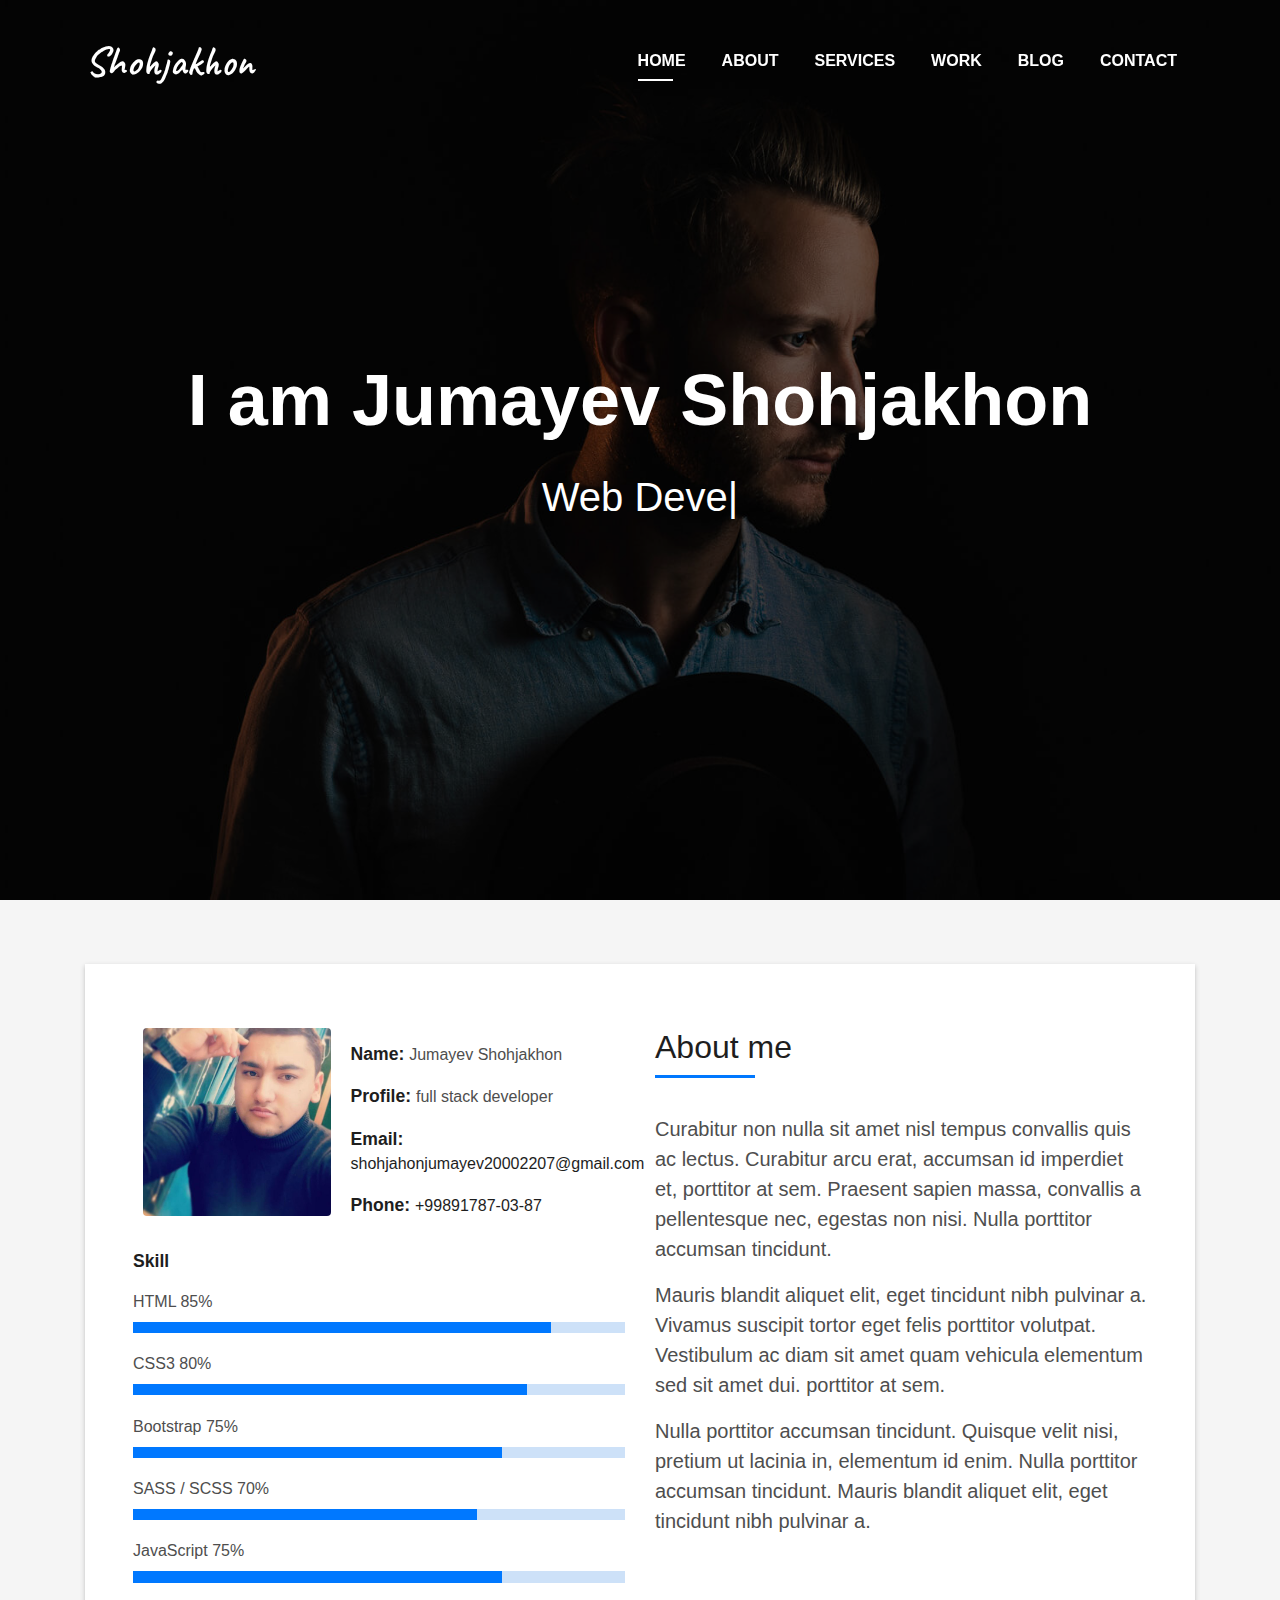
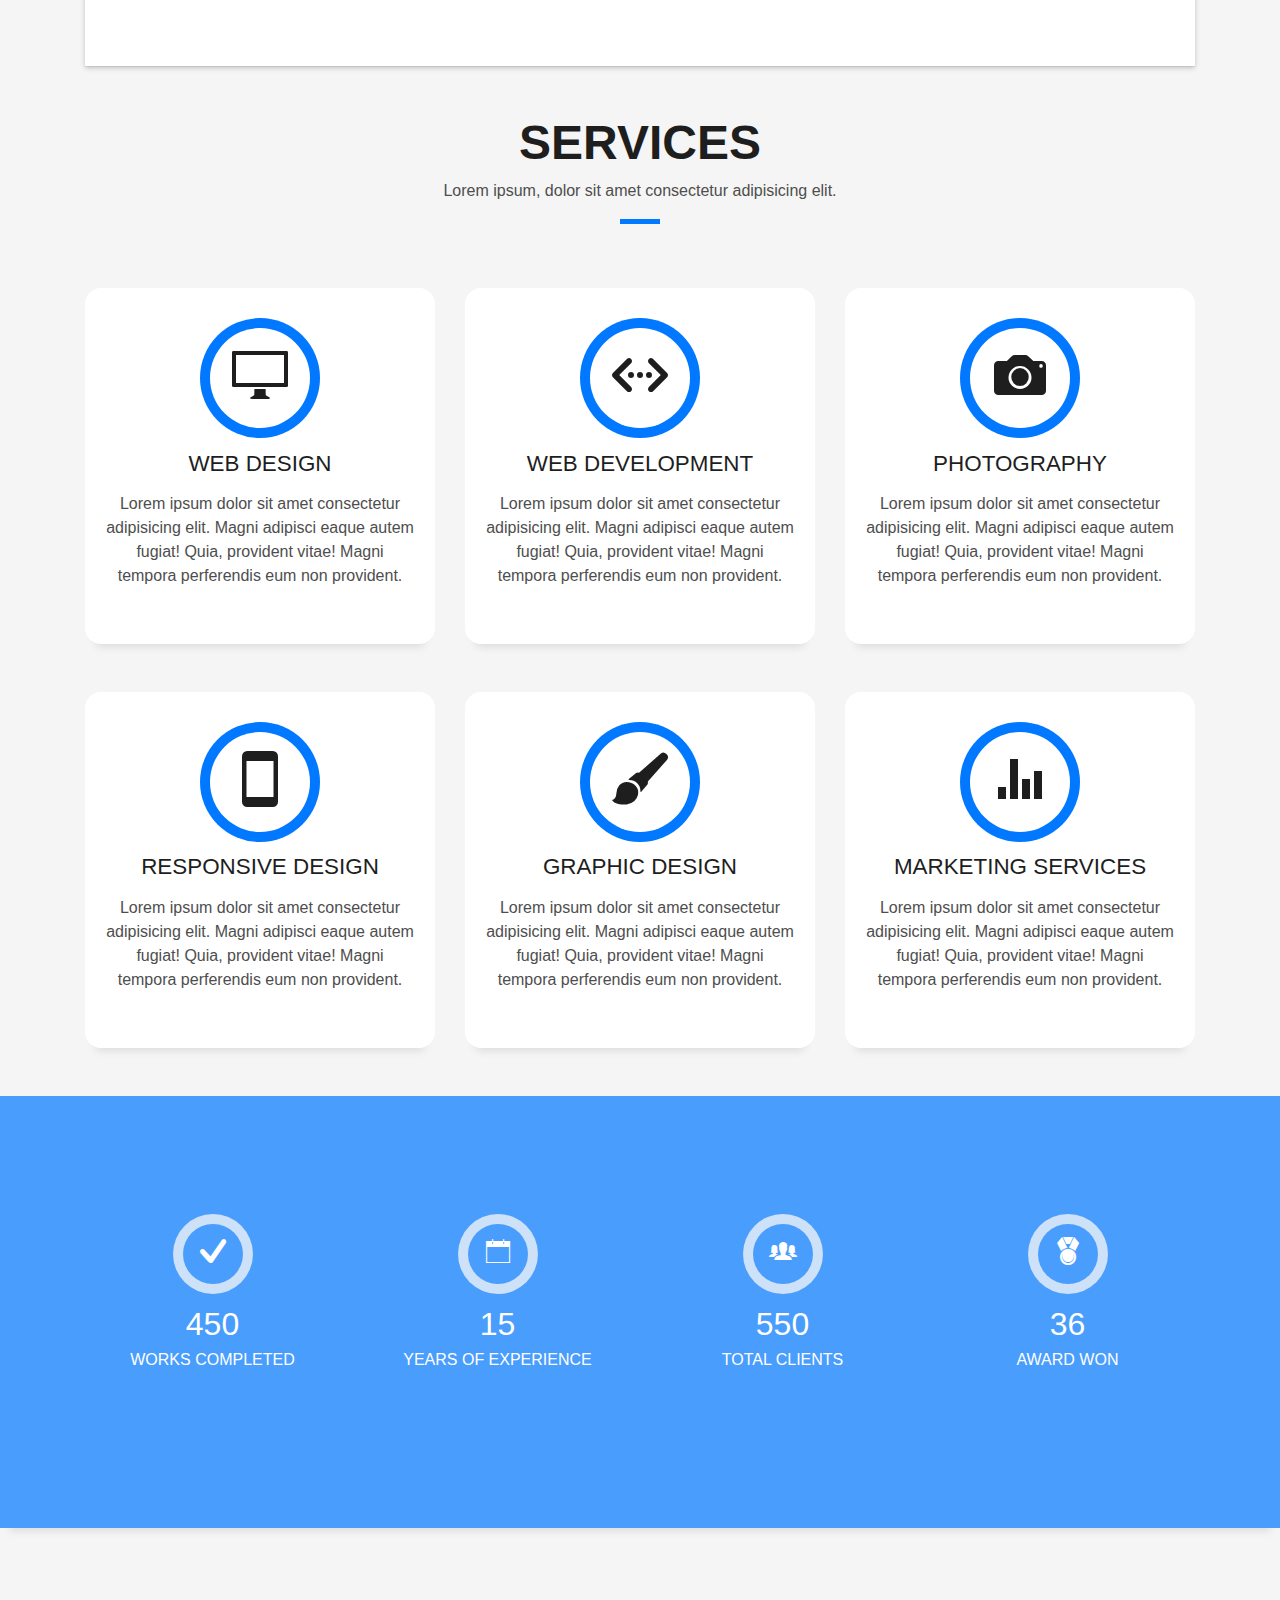
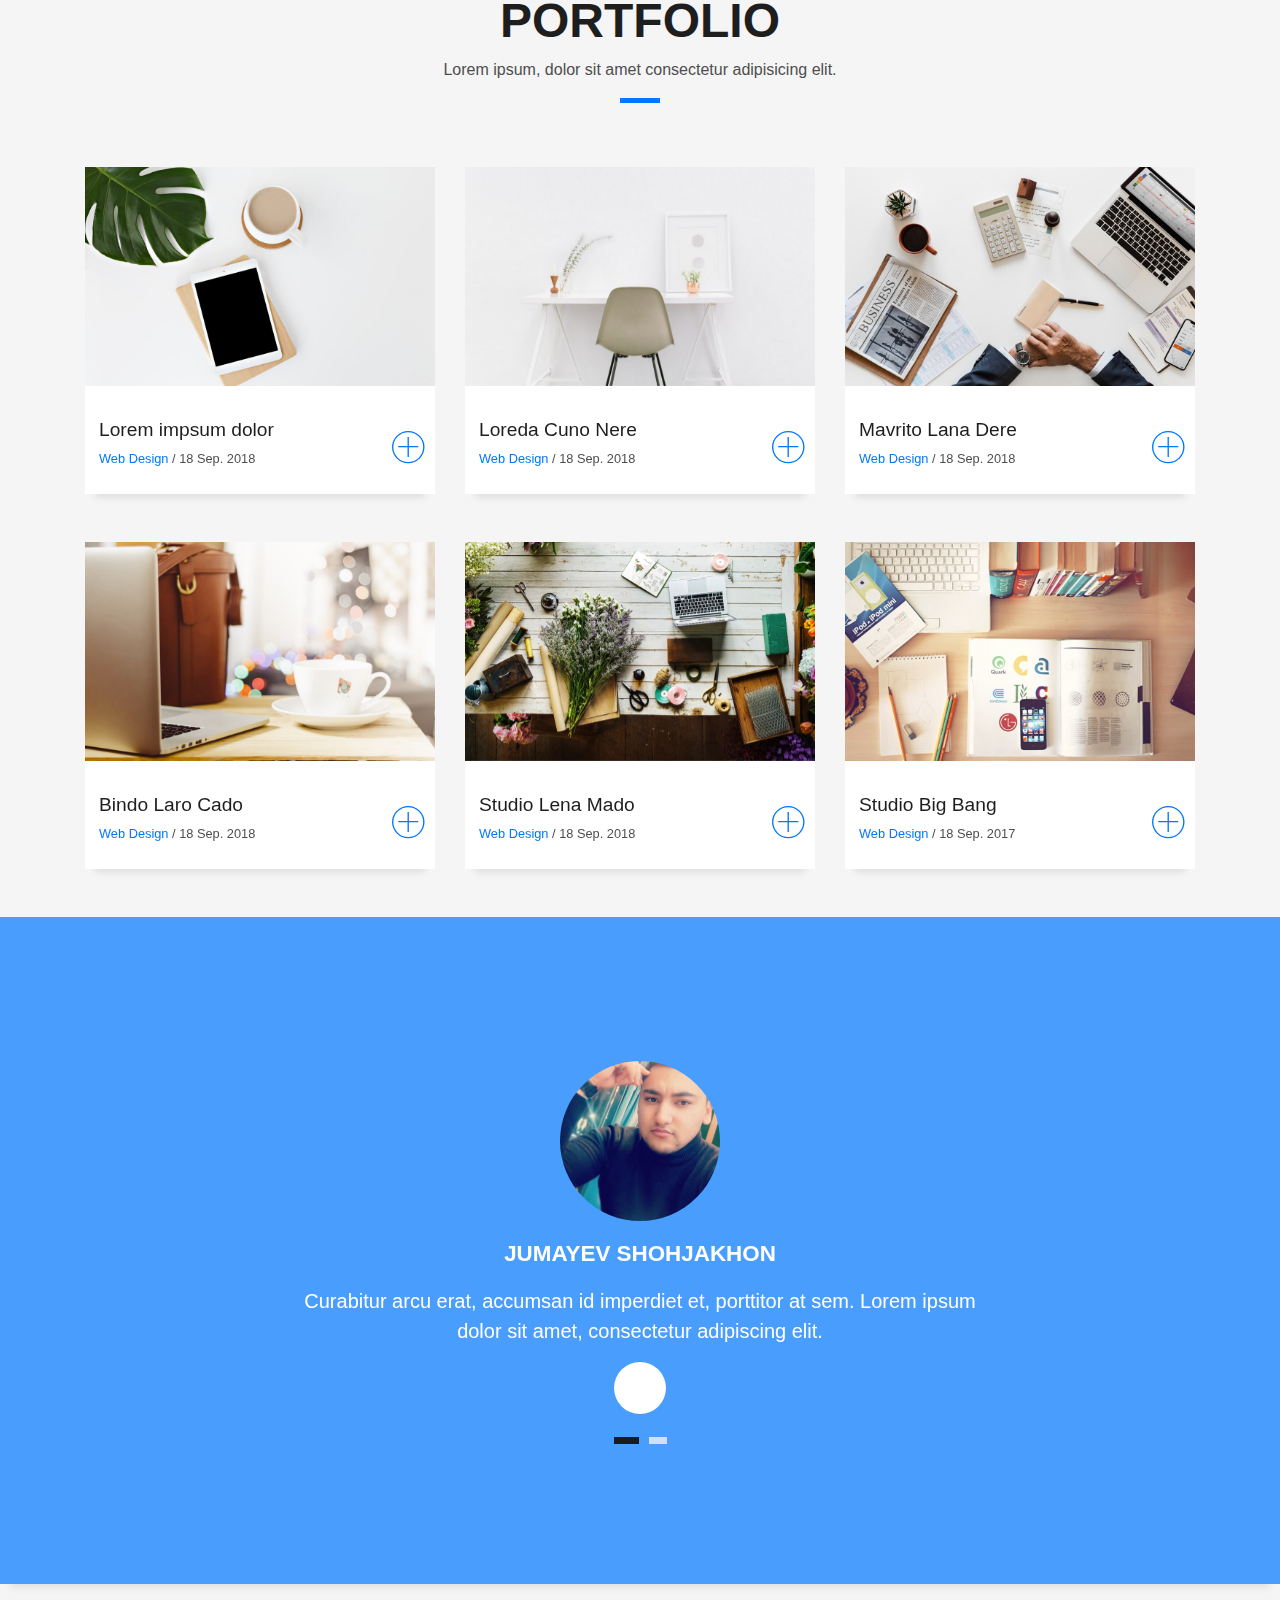
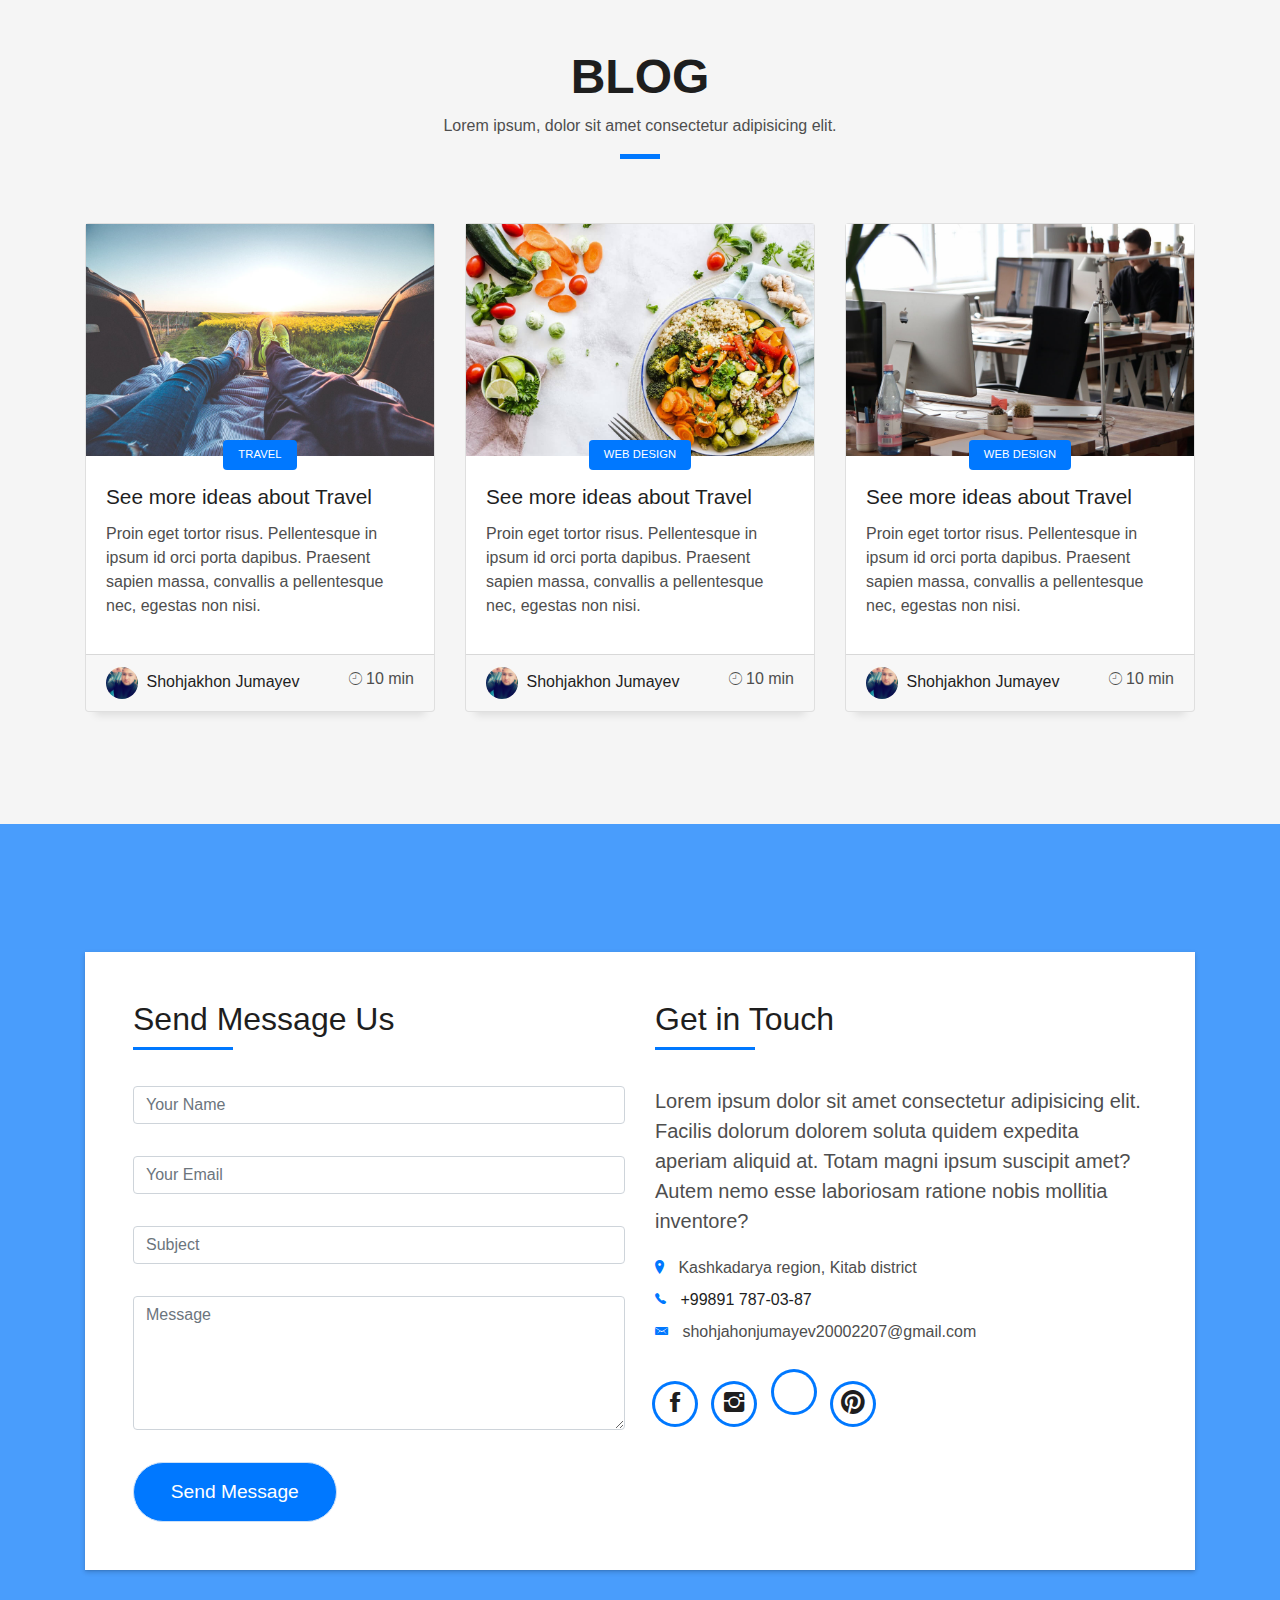
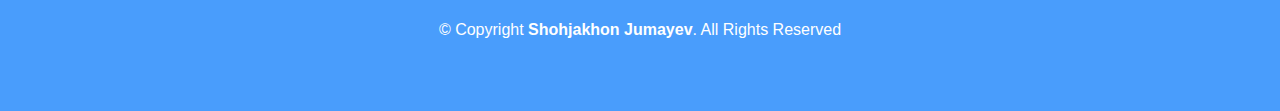
<file: index.html>
<!DOCTYPE html>
<html lang="en">
<head>
  <meta charset="utf-8">
  <title>Shohjakhon Jumayev</title>
  <meta content="width=device-width, initial-scale=1.0" name="viewport">
  <meta content="" name="keywords">
  <meta content="" name="description">

  <!-- Favicons -->
  <link href="img/favicon.png" rel="icon">
  <link href="img/apple-touch-icon.png" rel="apple-touch-icon">

  <!-- Bootstrap CSS File -->
  <link href="lib/bootstrap/css/bootstrap.min.css" rel="stylesheet">

  <!-- Libraries CSS Files -->
    <link rel="stylesheet" href="https://site-assets.fontawesome.com/releases/v6.4.0/css/all.css">
  <link href="lib/animate/animate.min.css" rel="stylesheet">
  <link href="lib/ionicons/css/ionicons.min.css" rel="stylesheet">
  <link href="lib/owlcarousel/assets/owl.carousel.min.css" rel="stylesheet">
  <link href="lib/lightbox/css/lightbox.min.css" rel="stylesheet">

  <!-- Main Stylesheet File -->
  <link href="css/style.css" rel="stylesheet">

  <!-- =======================================================
    Theme Name: Shohjakhon Jumayev
  ======================================================= -->
</head>

<body id="page-top">

  <!--/ Nav Star /-->
  <nav class="navbar navbar-b navbar-trans navbar-expand-md fixed-top" id="mainNav">
    <div class="container">
      <a class="navbar-brand js-scroll" href="#page-top">Shohjakhon</a>
      <button class="navbar-toggler collapsed" type="button" data-toggle="collapse" data-target="#navbarDefault"
        aria-controls="navbarDefault" aria-expanded="false" aria-label="Toggle navigation">
        <span></span>
        <span></span>
        <span></span>
      </button>
      <div class="navbar-collapse collapse justify-content-end" id="navbarDefault">
        <ul class="navbar-nav">
          <li class="nav-item">
            <a class="nav-link js-scroll active" href="#home">Home</a>
          </li>
          <li class="nav-item">
            <a class="nav-link js-scroll" href="#about">About</a>
          </li>
          <li class="nav-item">
            <a class="nav-link js-scroll" href="#service">Services</a>
          </li>
          <li class="nav-item">
            <a class="nav-link js-scroll" href="#work">Work</a>
          </li>
          <li class="nav-item">
            <a class="nav-link js-scroll" href="#blog">Blog</a>
          </li>
          <li class="nav-item">
            <a class="nav-link js-scroll" href="#contact">Contact</a>
          </li>
        </ul>
      </div>
    </div>
  </nav>
  <!--/ Nav End /-->

  <!--/ Intro Skew Star /-->
  <div id="home" class="intro route bg-image" style="background-image: url(img/intro-bg.jpg)">
    <div class="overlay-itro"></div>
    <div class="intro-content display-table">
      <div class="table-cell">
        <div class="container">
          <!--<p class="display-6 color-d">Hello, world!</p>-->
          <h1 class="intro-title mb-4">I am Jumayev Shohjakhon</h1>
          <p class="intro-subtitle"><span class=" text-slider-items">Web Developer,Web Designer,Frontend Developer, Backend Developer, Full Stack Developer</span><strong class="text-slider"></strong></p>
          <!-- <p class="pt-3"><a class="btn btn-primary btn js-scroll px-4" href="#about" role="button">Learn More</a></p> -->
        </div>
      </div>
    </div>
  </div>
  <!--/ Intro Skew End /-->

  <section id="about" class="about-mf sect-pt4 route">
    <div class="container">
      <div class="row">
        <div class="col-sm-12">
          <div class="box-shadow-full">
            <div class="row">
              <div class="col-md-6">
                <div class="row align-items-center">
                  <div class="col-sm-6 col-md-5">
                    <div class="about-img">
                      <img src="img/test1.jpg" class="img-fluid rounded b-shadow-a" alt="">
                    </div>
                  </div>
                  <div class="col-sm-6 col-md-7">
                    <div class="about-info">
                      <p><span class="title-s">Name: </span> <span>Jumayev Shohjakhon</span></p>
                      <p><span class="title-s">Profile: </span> <span>full stack developer</span></p>
                      <p><span class="title-s">Email: </span> <a href="mailto:shohjahonjumayev20002207@gmail.com">shohjahonjumayev20002207@gmail.com</a></p>
                      <p><span class="title-s">Phone: </span> <a href="tel:+99891787-03-87">+99891787-03-87</a></p>
                    </div>
                  </div>
                </div>
                <div class="skill-mf">
                  <p class="title-s">Skill</p>
                  <span>HTML</span> <span class="pull-right">85%</span>
                  <div class="progress">
                    <div class="progress-bar" role="progressbar" style="width: 85%;" aria-valuenow="85" aria-valuemin="0"
                      aria-valuemax="100"></div>
                  </div>
                  <span>CSS3</span> <span class="pull-right">80%</span>
                  <div class="progress">
                    <div class="progress-bar" role="progressbar" style="width: 80%" aria-valuenow="80" aria-valuemin="0"
                      aria-valuemax="100"></div>
                  </div>
                  <span>Bootstrap</span> <span class="pull-right">75%</span>
                  <div class="progress">
                    <div class="progress-bar" role="progressbar" style="width: 75%" aria-valuenow="75" aria-valuemin="0"
                      aria-valuemax="100"></div>
                  </div>
                  <span>SASS / SCSS</span> <span class="pull-right">70%</span>
                  <div class="progress">
                    <div class="progress-bar" role="progressbar" style="width: 70%" aria-valuenow="70" aria-valuemin="0"
                      aria-valuemax="100"></div>
                  </div>
                  <span>JavaScript</span> <span class="pull-right">75%</span>
                  <div class="progress">
                    <div class="progress-bar" role="progressbar" style="width: 75%" aria-valuenow="75" aria-valuemin="0"
                      aria-valuemax="100"></div>
                  </div>
                </div>
              </div>
              <div class="col-md-6">
                <div class="about-me pt-4 pt-md-0">
                  <div class="title-box-2">
                    <h5 class="title-left">
                      About me
                    </h5>
                  </div>
                  <p class="lead">
                    Curabitur non nulla sit amet nisl tempus convallis quis ac lectus. Curabitur arcu erat, accumsan id
                    imperdiet et, porttitor
                    at sem. Praesent sapien massa, convallis a pellentesque nec, egestas non nisi. Nulla
                    porttitor accumsan tincidunt.
                  </p>
                  <p class="lead">
                    Mauris blandit aliquet elit, eget tincidunt nibh pulvinar a. Vivamus suscipit tortor eget felis
                    porttitor volutpat. Vestibulum
                    ac diam sit amet quam vehicula elementum sed sit amet dui. porttitor at sem.
                  </p>
                  <p class="lead">
                    Nulla porttitor accumsan tincidunt. Quisque velit nisi, pretium ut lacinia in, elementum id enim.
                    Nulla porttitor accumsan
                    tincidunt. Mauris blandit aliquet elit, eget tincidunt nibh pulvinar a.
                  </p>
                </div>
              </div>
            </div>
          </div>
        </div>
      </div>
    </div>
  </section>

  <!--/ Section Services Star /-->
  <section id="service" class="services-mf route">
    <div class="container">
      <div class="row">
        <div class="col-sm-12">
          <div class="title-box text-center">
            <h3 class="title-a">
              Services
            </h3>
            <p class="subtitle-a">
              Lorem ipsum, dolor sit amet consectetur adipisicing elit.
            </p>
            <div class="line-mf"></div>
          </div>
        </div>
      </div>
      <div class="row">
        <div class="col-md-4">
          <div class="service-box">
            <div class="service-ico">
              <span class="ico-circle"><i class="ion-monitor"></i></span>
            </div>
            <div class="service-content">
              <h2 class="s-title">Web Design</h2>
              <p class="s-description text-center">
                Lorem ipsum dolor sit amet consectetur adipisicing elit. Magni adipisci eaque autem fugiat! Quia,
                provident vitae! Magni
                tempora perferendis eum non provident.
              </p>
            </div>
          </div>
        </div>
        <div class="col-md-4">
          <div class="service-box">
            <div class="service-ico">
              <span class="ico-circle"><i class="ion-code-working"></i></span>
            </div>
            <div class="service-content">
              <h2 class="s-title">Web Development</h2>
              <p class="s-description text-center">
                Lorem ipsum dolor sit amet consectetur adipisicing elit. Magni adipisci eaque autem fugiat! Quia,
                provident vitae! Magni
                tempora perferendis eum non provident.
              </p>
            </div>
          </div>
        </div>
        <div class="col-md-4">
          <div class="service-box">
            <div class="service-ico">
              <span class="ico-circle"><i class="ion-camera"></i></span>
            </div>
            <div class="service-content">
              <h2 class="s-title">Photography</h2>
              <p class="s-description text-center">
                Lorem ipsum dolor sit amet consectetur adipisicing elit. Magni adipisci eaque autem fugiat! Quia,
                provident vitae! Magni
                tempora perferendis eum non provident.
              </p>
            </div>
          </div>
        </div>
        <div class="col-md-4">
          <div class="service-box">
            <div class="service-ico">
              <span class="ico-circle"><i class="ion-android-phone-portrait"></i></span>
            </div>
            <div class="service-content">
              <h2 class="s-title">Responsive Design</h2>
              <p class="s-description text-center">
                Lorem ipsum dolor sit amet consectetur adipisicing elit. Magni adipisci eaque autem fugiat! Quia,
                provident vitae! Magni
                tempora perferendis eum non provident.
              </p>
            </div>
          </div>
        </div>
        <div class="col-md-4">
          <div class="service-box">
            <div class="service-ico">
              <span class="ico-circle"><i class="ion-paintbrush"></i></span>
            </div>
            <div class="service-content">
              <h2 class="s-title">Graphic Design</h2>
              <p class="s-description text-center">
                Lorem ipsum dolor sit amet consectetur adipisicing elit. Magni adipisci eaque autem fugiat! Quia,
                provident vitae! Magni
                tempora perferendis eum non provident.
              </p>
            </div>
          </div>
        </div>
        <div class="col-md-4">
          <div class="service-box">
            <div class="service-ico">
              <span class="ico-circle"><i class="ion-stats-bars"></i></span>
            </div>
            <div class="service-content">
              <h2 class="s-title">Marketing Services</h2>
              <p class="s-description text-center">
                Lorem ipsum dolor sit amet consectetur adipisicing elit. Magni adipisci eaque autem fugiat! Quia,
                provident vitae! Magni
                tempora perferendis eum non provident.
              </p>
            </div>
          </div>
        </div>
      </div>
    </div>
  </section>
  <!--/ Section Services End /-->

  <div class="section-counter paralax-mf bg-image" style="background-image: url(img/counters-bg.jpg)">
    <div class="overlay-mf"></div>
    <div class="container">
      <div class="row">
        <div class="col-sm-3 col-lg-3">
          <div class="counter-box">
            <div class="counter-ico">
              <span class="ico-circle"><i class="ion-checkmark-round"></i></span>
            </div>
            <div class="counter-num">
              <p class="counter">450</p>
              <span class="counter-text">WORKS COMPLETED</span>
            </div>
          </div>
        </div>
        <div class="col-sm-3 col-lg-3">
          <div class="counter-box pt-4 pt-md-0">
            <div class="counter-ico">
              <span class="ico-circle"><i class="ion-ios-calendar-outline"></i></span>
            </div>
            <div class="counter-num">
              <p class="counter">15</p>
              <span class="counter-text">YEARS OF EXPERIENCE</span>
            </div>
          </div>
        </div>
        <div class="col-sm-3 col-lg-3">
          <div class="counter-box pt-4 pt-md-0">
            <div class="counter-ico">
              <span class="ico-circle"><i class="ion-ios-people"></i></span>
            </div>
            <div class="counter-num">
              <p class="counter">550</p>
              <span class="counter-text">TOTAL CLIENTS</span>
            </div>
          </div>
        </div>
        <div class="col-sm-3 col-lg-3">
          <div class="counter-box pt-4 pt-md-0">
            <div class="counter-ico">
              <span class="ico-circle"><i class="ion-ribbon-a"></i></span>
            </div>
            <div class="counter-num">
              <p class="counter">36</p>
              <span class="counter-text">AWARD WON</span>
            </div>
          </div>
        </div>
      </div>
    </div>
  </div>

  <!--/ Section Portfolio Star /-->
  <section id="work" class="portfolio-mf sect-pt4 route">
    <div class="container">
      <div class="row">
        <div class="col-sm-12">
          <div class="title-box text-center">
            <h3 class="title-a">
              Portfolio
            </h3>
            <p class="subtitle-a">
              Lorem ipsum, dolor sit amet consectetur adipisicing elit.
            </p>
            <div class="line-mf"></div>
          </div>
        </div>
      </div>
      <div class="row">
        <div class="col-md-4">
          <div class="work-box">
            <a href="img/work-1.jpg" data-lightbox="gallery-mf">
              <div class="work-img">
                <img src="img/work-1.jpg" alt="" class="img-fluid">
              </div>
              <div class="work-content">
                <div class="row">
                  <div class="col-sm-8">
                    <h2 class="w-title">Lorem impsum dolor</h2>
                    <div class="w-more">
                      <span class="w-ctegory">Web Design</span> / <span class="w-date">18 Sep. 2018</span>
                    </div>
                  </div>
                  <div class="col-sm-4">
                    <div class="w-like">
                      <span class="ion-ios-plus-outline"></span>
                    </div>
                  </div>
                </div>
              </div>
            </a>
          </div>
        </div>
        <div class="col-md-4">
          <div class="work-box">
            <a href="img/work-2.jpg" data-lightbox="gallery-mf">
              <div class="work-img">
                <img src="img/work-2.jpg" alt="" class="img-fluid">
              </div>
              <div class="work-content">
                <div class="row">
                  <div class="col-sm-8">
                    <h2 class="w-title">Loreda Cuno Nere</h2>
                    <div class="w-more">
                      <span class="w-ctegory">Web Design</span> / <span class="w-date">18 Sep. 2018</span>
                    </div>
                  </div>
                  <div class="col-sm-4">
                    <div class="w-like">
                      <span class="ion-ios-plus-outline"></span>
                    </div>
                  </div>
                </div>
              </div>
            </a>
          </div>
        </div>
        <div class="col-md-4">
          <div class="work-box">
            <a href="img/work-3.jpg" data-lightbox="gallery-mf">
              <div class="work-img">
                <img src="img/work-3.jpg" alt="" class="img-fluid">
              </div>
              <div class="work-content">
                <div class="row">
                  <div class="col-sm-8">
                    <h2 class="w-title">Mavrito Lana Dere</h2>
                    <div class="w-more">
                      <span class="w-ctegory">Web Design</span> / <span class="w-date">18 Sep. 2018</span>
                    </div>
                  </div>
                  <div class="col-sm-4">
                    <div class="w-like">
                      <span class="ion-ios-plus-outline"></span>
                    </div>
                  </div>
                </div>
              </div>
            </a>
          </div>
        </div>
        <div class="col-md-4">
          <div class="work-box">
            <a href="img/work-4.jpg" data-lightbox="gallery-mf">
              <div class="work-img">
                <img src="img/work-4.jpg" alt="" class="img-fluid">
              </div>
              <div class="work-content">
                <div class="row">
                  <div class="col-sm-8">
                    <h2 class="w-title">Bindo Laro Cado</h2>
                    <div class="w-more">
                      <span class="w-ctegory">Web Design</span> / <span class="w-date">18 Sep. 2018</span>
                    </div>
                  </div>
                  <div class="col-sm-4">
                    <div class="w-like">
                      <span class="ion-ios-plus-outline"></span>
                    </div>
                  </div>
                </div>
              </div>
            </a>
          </div>
        </div>
        <div class="col-md-4">
          <div class="work-box">
            <a href="img/work-5.jpg" data-lightbox="gallery-mf">
              <div class="work-img">
                <img src="img/work-5.jpg" alt="" class="img-fluid">
              </div>
              <div class="work-content">
                <div class="row">
                  <div class="col-sm-8">
                    <h2 class="w-title">Studio Lena Mado</h2>
                    <div class="w-more">
                      <span class="w-ctegory">Web Design</span> / <span class="w-date">18 Sep. 2018</span>
                    </div>
                  </div>
                  <div class="col-sm-4">
                    <div class="w-like">
                      <span class="ion-ios-plus-outline"></span>
                    </div>
                  </div>
                </div>
              </div>
            </a>
          </div>
        </div>
        <div class="col-md-4">
          <div class="work-box">
            <a href="img/work-6.jpg" data-lightbox="gallery-mf">
              <div class="work-img">
                <img src="img/work-6.jpg" alt="" class="img-fluid">
              </div>
              <div class="work-content">
                <div class="row">
                  <div class="col-sm-8">
                    <h2 class="w-title">Studio Big Bang</h2>
                    <div class="w-more">
                      <span class="w-ctegory">Web Design</span> / <span class="w-date">18 Sep. 2017</span>
                    </div>
                  </div>
                  <div class="col-sm-4">
                    <div class="w-like">
                      <span class="ion-ios-plus-outline"></span>
                    </div>
                  </div>
                </div>
              </div>
            </a>
          </div>
        </div>
        
      </div>
    </div>
  </section>
  <!--/ Section Portfolio End /-->

  <!--/ Section Testimonials Star /-->
  <div class="testimonials paralax-mf bg-image" style="background-image: url(img/overlay-bg.jpg)">
    <div class="overlay-mf"></div>
    <div class="container">
      <div class="row">
        <div class="col-md-12">
          <div id="testimonial-mf" class="owl-carousel owl-theme">
            <div class="testimonial-box">
              <div class="author-test">
                <img src="img/test1.jpg" alt="" class="rounded-circle b-shadow-a" >
                <span class="author">Jumayev Shohjakhon</span>
              </div>
              <div class="content-test">
                <p class="description lead">
                  Curabitur arcu erat, accumsan id imperdiet et, porttitor at sem. Lorem ipsum dolor sit amet,
                  consectetur adipiscing elit.
                </p>
                <span class="comit"><i class="fa fa-quote-right"></i></span>
              </div>
            </div>
            <div class="testimonial-box">
              <div class="author-test">
                <img src="img/testimonial-4.jpg" alt="" class="rounded-circle b-shadow-a">
                <span class="author">Marta Socrate</span>
              </div>
              <div class="content-test">
                <p class="description lead">
                  Curabitur arcu erat, accumsan id imperdiet et, porttitor at sem. Lorem ipsum dolor sit amet,
                  consectetur adipiscing elit.
                </p>
                <span class="comit"><i class="fa fa-quote-right"></i></span>
              </div>
            </div>
          </div>
        </div>
      </div>
    </div>
  </div>

  <!--/ Section Blog Star /-->
  <section id="blog" class="blog-mf sect-pt4 route">
    <div class="container">
      <div class="row">
        <div class="col-sm-12">
          <div class="title-box text-center">
            <h3 class="title-a">
              Blog
            </h3>
            <p class="subtitle-a">
              Lorem ipsum, dolor sit amet consectetur adipisicing elit.
            </p>
            <div class="line-mf"></div>
          </div>
        </div>
      </div>
      <div class="row">
        <div class="col-md-4">
          <div class="card card-blog">
            <div class="card-img">
              <a href="blog-single.html"><img src="img/post-1.jpg" alt="" class="img-fluid"></a>
            </div>
            <div class="card-body">
              <div class="card-category-box">
                <div class="card-category">
                  <h6 class="category">Travel</h6>
                </div>
              </div>
              <h3 class="card-title"><a href="blog-single.html">See more ideas about Travel</a></h3>
              <p class="card-description">
                Proin eget tortor risus. Pellentesque in ipsum id orci porta dapibus. Praesent sapien massa, convallis
                a pellentesque nec,
                egestas non nisi.
              </p>
            </div>
            <div class="card-footer">
              <div class="post-author">
                <a href="#">
                  <img src="img/test1.jpg" alt="" class="avatar rounded-circle">
                  <span class="author">Shohjakhon Jumayev</span>
                </a>
              </div>
              <div class="post-date">
                <span class="ion-ios-clock-outline"></span> 10 min
              </div>
            </div>
          </div>
        </div>
        <div class="col-md-4">
          <div class="card card-blog">
            <div class="card-img">
              <a href="blog-single.html"><img src="img/post-2.jpg" alt="" class="img-fluid"></a>
            </div>
            <div class="card-body">
              <div class="card-category-box">
                <div class="card-category">
                  <h6 class="category">Web Design</h6>
                </div>
              </div>
              <h3 class="card-title"><a href="blog-single.html">See more ideas about Travel</a></h3>
              <p class="card-description">
                Proin eget tortor risus. Pellentesque in ipsum id orci porta dapibus. Praesent sapien massa, convallis
                a pellentesque nec,
                egestas non nisi.
              </p>
            </div>
            <div class="card-footer">
              <div class="post-author">
                <a href="#">
                  <img src="img/test1.jpg" alt="" class="avatar rounded-circle">
                  <span class="author">Shohjakhon Jumayev</span>
                </a>
              </div>
              <div class="post-date">
                <span class="ion-ios-clock-outline"></span> 10 min
              </div>
            </div>
          </div>
        </div>
        <div class="col-md-4">
          <div class="card card-blog">
            <div class="card-img">
              <a href="blog-single.html"><img src="img/post-3.jpg" alt="" class="img-fluid"></a>
            </div>
            <div class="card-body">
              <div class="card-category-box">
                <div class="card-category">
                  <h6 class="category">Web Design</h6>
                </div>
              </div>
              <h3 class="card-title"><a href="blog-single.html">See more ideas about Travel</a></h3>
              <p class="card-description">
                Proin eget tortor risus. Pellentesque in ipsum id orci porta dapibus. Praesent sapien massa, convallis
                a pellentesque nec,
                egestas non nisi.
              </p>
            </div>
            <div class="card-footer">
              <div class="post-author">
                <a href="#">
                  <img src="img/test1.jpg" alt="" class="avatar rounded-circle">
                  <span class="author">Shohjakhon Jumayev</span>
                </a>
              </div>
              <div class="post-date">
                <span class="ion-ios-clock-outline"></span> 10 min
              </div>
            </div>
          </div>
        </div>
      </div>
    </div>
  </section>
  <!--/ Section Blog End /-->

  <!--/ Section Contact-Footer Star /-->
  <section class="paralax-mf footer-paralax bg-image sect-mt4 route" style="background-image: url(img/overlay-bg.jpg)">
    <div class="overlay-mf"></div>
    <div class="container">
      <div class="row">
        <div class="col-sm-12">
          <div class="contact-mf">
            <div id="contact" class="box-shadow-full">
              <div class="row">
                <div class="col-md-6">
                  <div class="title-box-2">
                    <h5 class="title-left">
                      Send Message Us
                    </h5>
                  </div>
                  <div>
                      <form action="" method="post" role="form" class="contactForm">
                      <div id="sendmessage">Your message has been sent. Thank you!</div>
                      <div id="errormessage"></div>
                      <div class="row">
                        <div class="col-md-12 mb-3">
                          <div class="form-group">
                            <input type="text" name="name" class="form-control" id="name" placeholder="Your Name" data-rule="minlen:4" data-msg="Please enter at least 4 chars" />
                            <div class="validation"></div>
                          </div>
                        </div>
                        <div class="col-md-12 mb-3">
                          <div class="form-group">
                            <input type="email" class="form-control" name="email" id="email" placeholder="Your Email" data-rule="email" data-msg="Please enter a valid email" />
                            <div class="validation"></div>
                          </div>
                        </div>
                        <div class="col-md-12 mb-3">
                            <div class="form-group">
                              <input type="text" class="form-control" name="subject" id="subject" placeholder="Subject" data-rule="minlen:4" data-msg="Please enter at least 8 chars of subject" />
                              <div class="validation"></div>
                            </div>
                        </div>
                        <div class="col-md-12 mb-3">
                          <div class="form-group">
                            <textarea class="form-control" name="message" rows="5" data-rule="required" data-msg="Please write something for us" placeholder="Message"></textarea>
                            <div class="validation"></div>
                          </div>
                        </div>
                        <div class="col-md-12">
                          <button type="submit" class="button button-a button-big button-rouded">Send Message</button>
                        </div>
                      </div>
                    </form>
                  </div>
                </div>
                <div class="col-md-6">
                  <div class="title-box-2 pt-4 pt-md-0">
                    <h5 class="title-left">
                      Get in Touch
                    </h5>
                  </div>
                  <div class="more-info">
                    <p class="lead">
                      Lorem ipsum dolor sit amet consectetur adipisicing elit. Facilis dolorum dolorem soluta quidem
                      expedita aperiam aliquid at.
                      Totam magni ipsum suscipit amet? Autem nemo esse laboriosam ratione nobis
                      mollitia inventore?
                    </p>
                    <ul class="list-ico">
                      <li><span class="ion-ios-location"></span> Kashkadarya region, Kitab district </li>
                      <li><span class="ion-ios-telephone"></span> <a href="tel:+998917870387">+99891 787-03-87</a></li>
                      <li><span class="ion-email"></span> shohjahonjumayev20002207@gmail.com</li>
                    </ul>
                  </div>
                  <div class="socials">
                    <ul>
                      <li><a href="https://www.facebook.com/shohjakhon.jumayev?mibextid=ZbWKwL"><span class="ico-circle"><i class="ion-social-facebook"></i></span></a></li>
                      <li><a href="https://www.instagram.com/shohjakhon.jumayev"><span class="ico-circle"><i class="ion-social-instagram"></i></span></a></li>
                      <li><a href="https://t.me/shohjahon_Jumayev"><span class="ico-circle"><i class="fa-brands fa-telegram"></i></span></a></li>
                      <li><a href="#"><span class="ico-circle"><i class="ion-social-pinterest"></i></span></a></li>
                    </ul>
                  </div>
                </div>
              </div>
            </div>
          </div>
        </div>
      </div>
    </div>
    <footer>
      <div class="container">
        <div class="row">
          <div class="col-sm-12">
            <div class="copyright-box">
              <p class="copyright">&copy; Copyright <strong>Shohjakhon Jumayev</strong>. All Rights Reserved</p>
            </div>
          </div>
        </div>
      </div>
    </footer>
  </section>
  <!--/ Section Contact-footer End /-->

  <a href="#" class="back-to-top"><i class="fa fa-chevron-up"></i></a>
  <div id="preloader"></div>

  <!-- JavaScript Libraries -->
  <script src="lib/jquery/jquery.min.js"></script>
  <script src="lib/jquery/jquery-migrate.min.js"></script>
  <script src="lib/popper/popper.min.js"></script>
  <script src="lib/bootstrap/js/bootstrap.min.js"></script>
  <script src="lib/easing/easing.min.js"></script>
  <script src="lib/counterup/jquery.waypoints.min.js"></script>
  <script src="lib/counterup/jquery.counterup.js"></script>
  <script src="lib/owlcarousel/owl.carousel.min.js"></script>
  <script src="lib/lightbox/js/lightbox.min.js"></script>
  <script src="lib/typed/typed.min.js"></script>
  <!-- Contact Form JavaScript File -->
  <script src="contactform/contactform.js"></script>

  <!-- Template Main Javascript File -->
  <script src="js/main.js"></script>

</body>
</html>
</file>
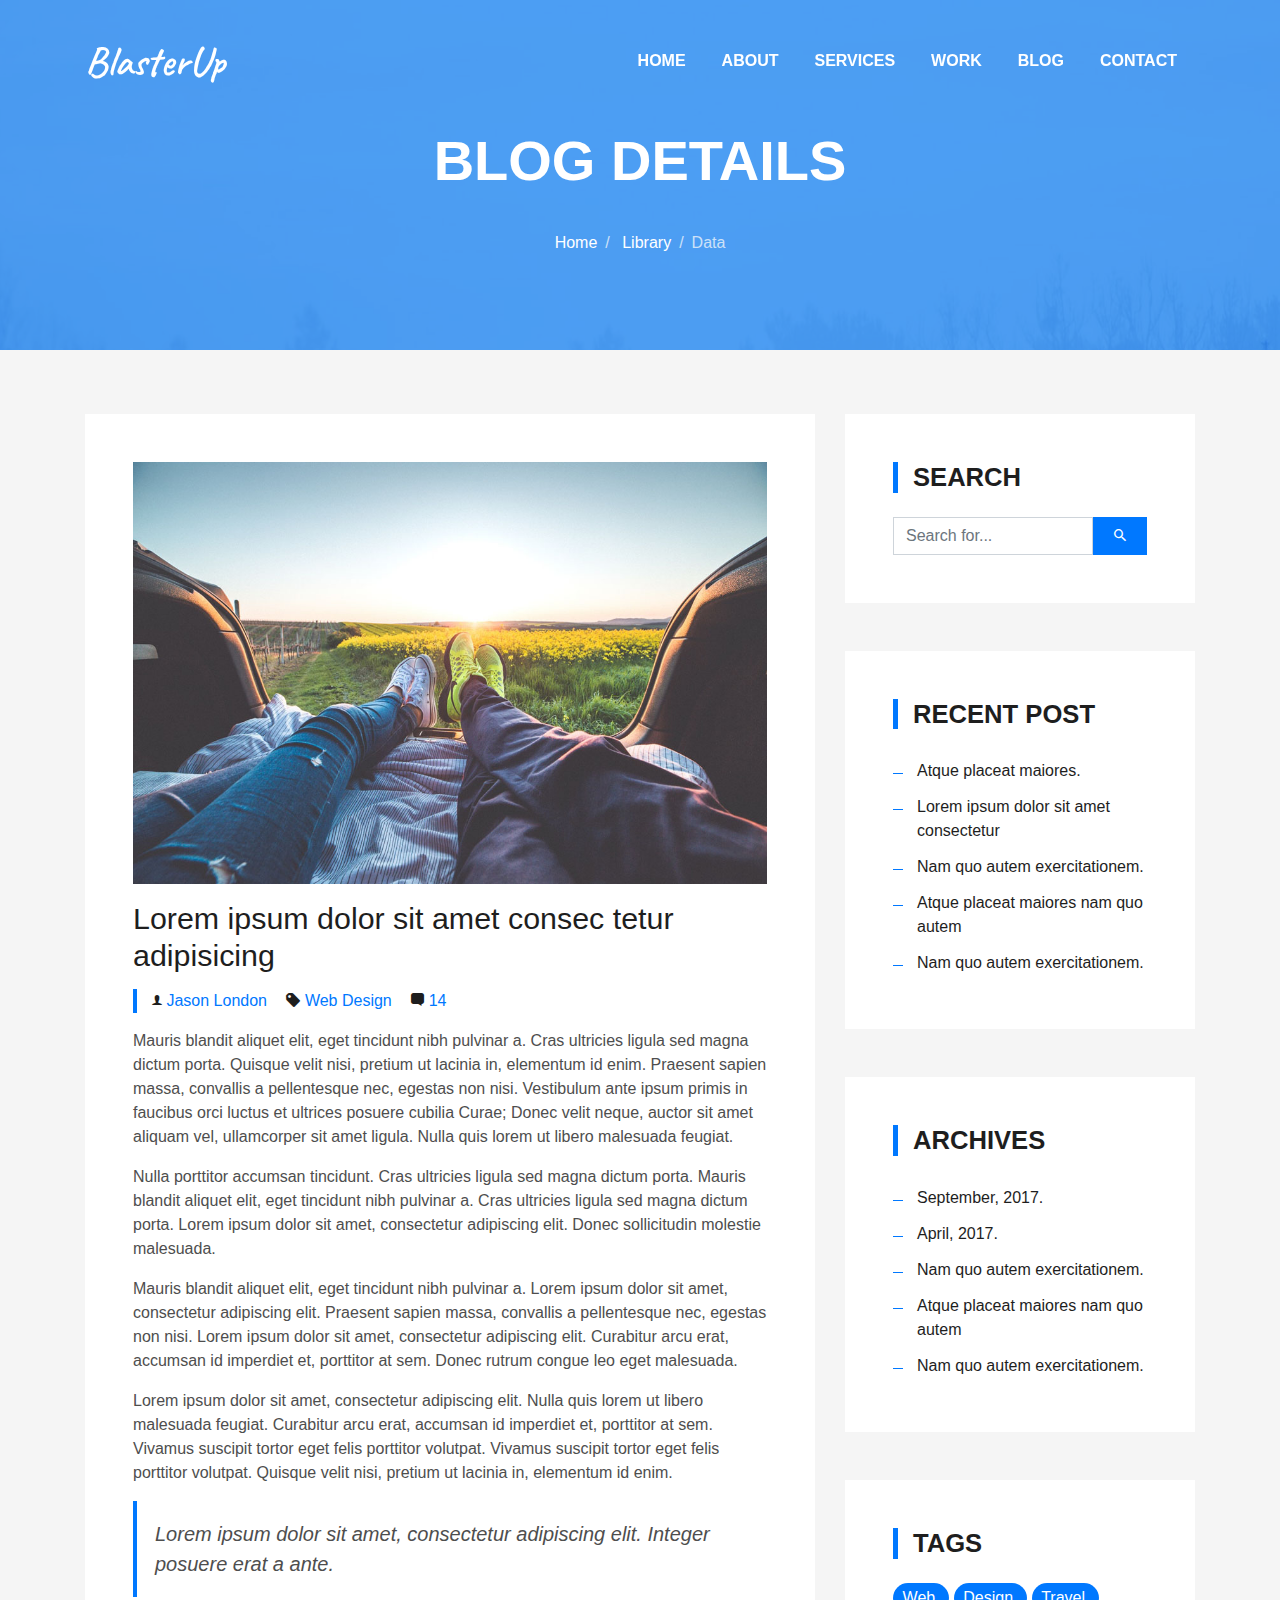
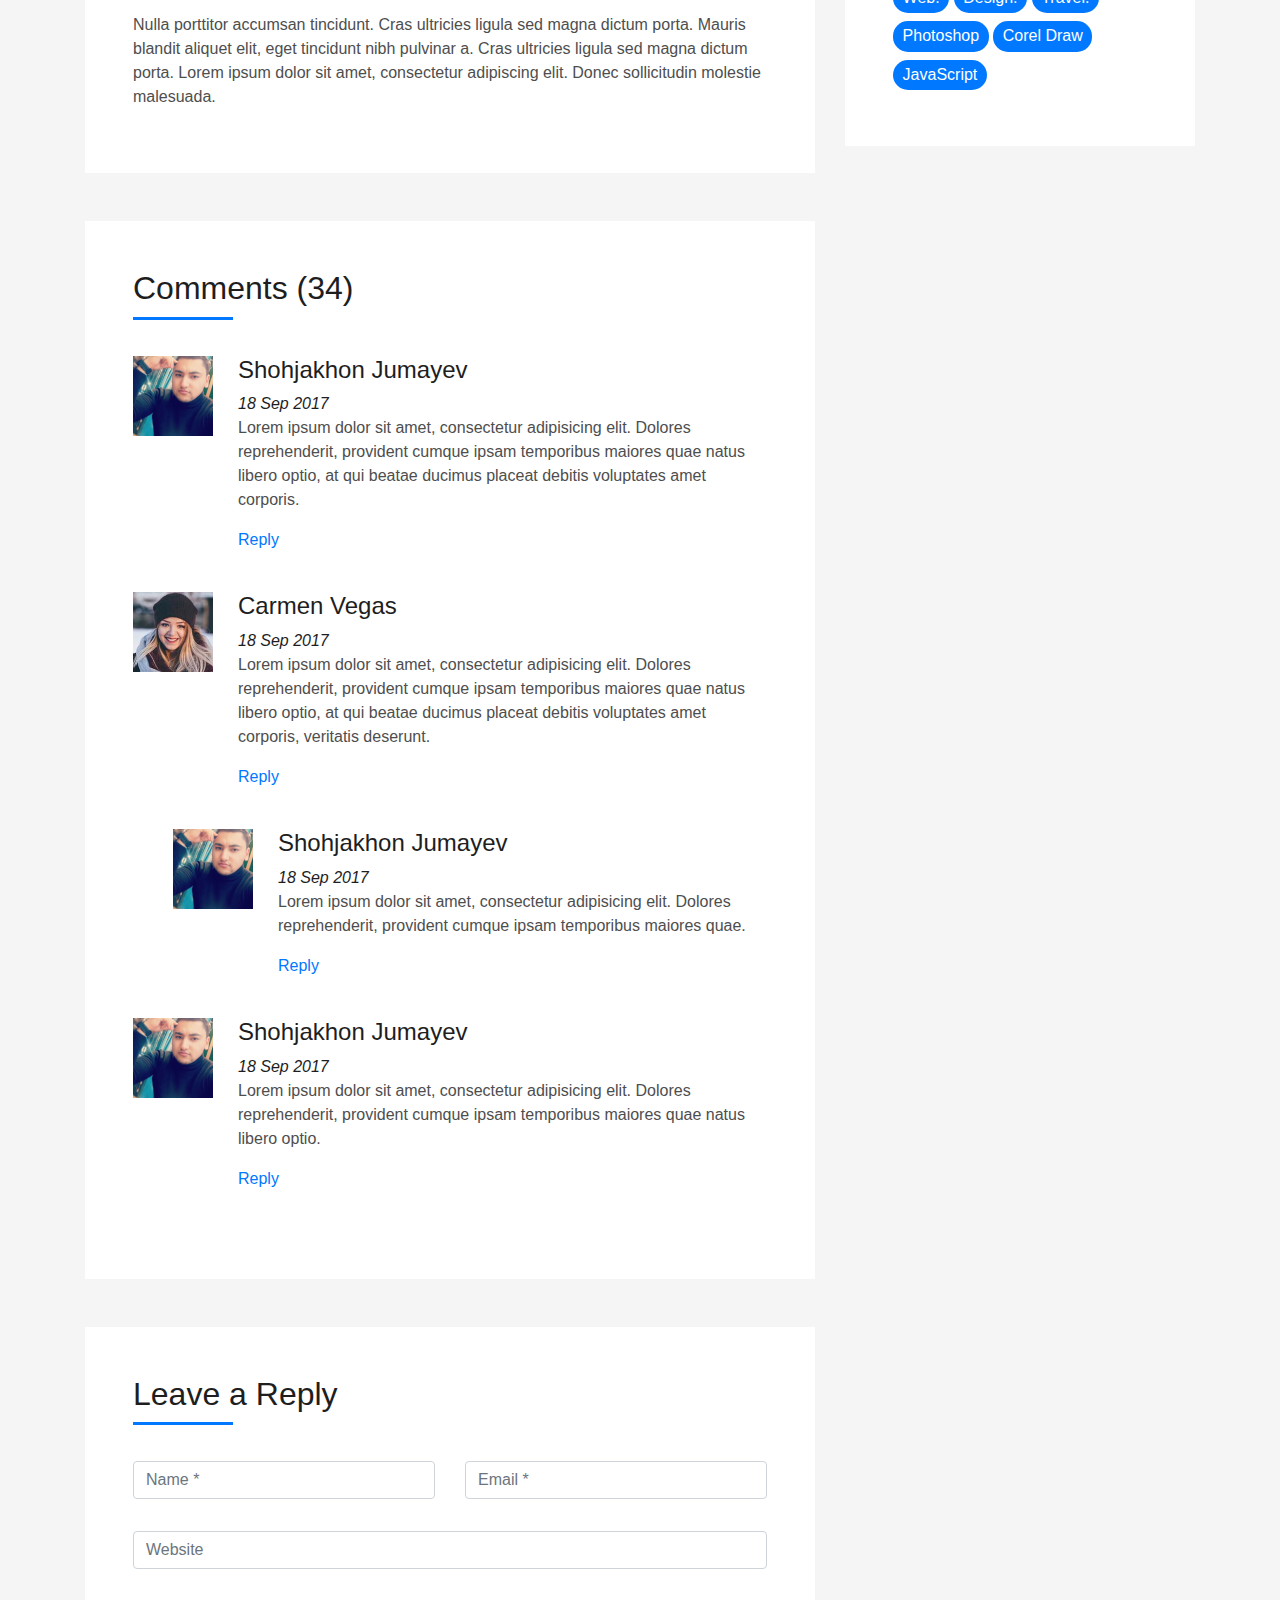
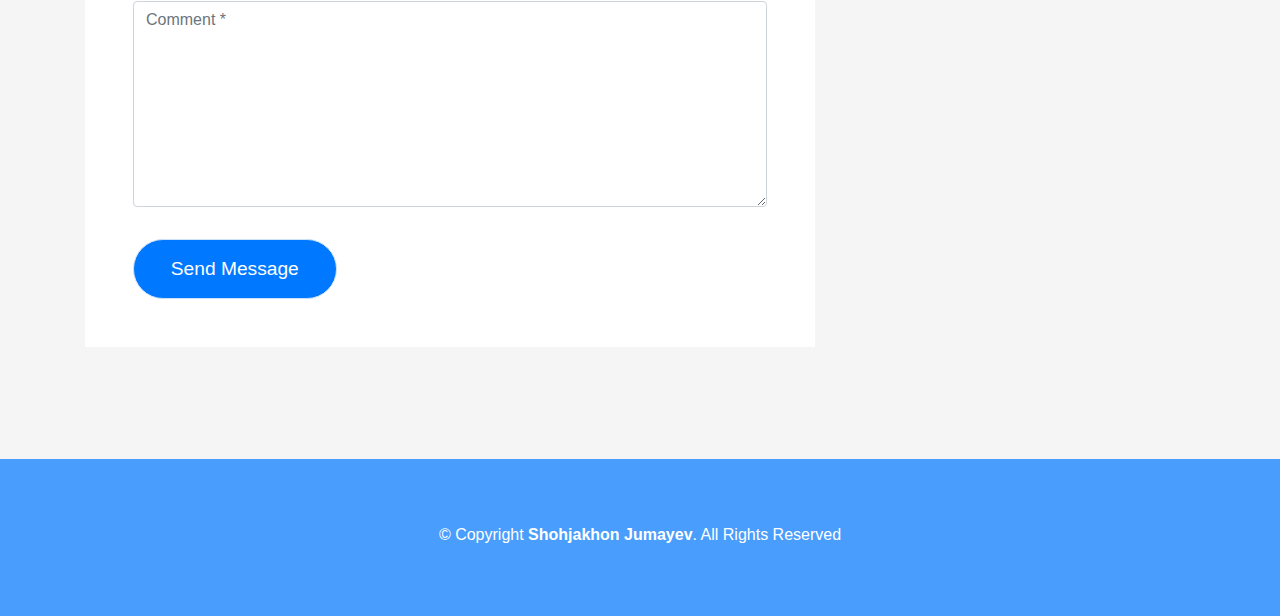
<file: blog-single.html>
<!DOCTYPE html>
<html lang="en">
<head>
  <meta charset="utf-8">
  <title>DevFolio Bootstrap Template</title>
  <meta content="width=device-width, initial-scale=1.0" name="viewport">
  <meta content="" name="keywords">
  <meta content="" name="description">

  <!-- Favicons -->
  <link href="img/favicon.png" rel="icon">
  <link href="img/apple-touch-icon.png" rel="apple-touch-icon">

  <!-- Bootstrap CSS File -->
  <link href="lib/bootstrap/css/bootstrap.min.css" rel="stylesheet">

  <!-- Libraries CSS Files -->
  <link href="lib/font-awesome/css/font-awesome.min.css" rel="stylesheet">
  <link href="lib/animate/animate.min.css" rel="stylesheet">
  <link href="lib/ionicons/css/ionicons.min.css" rel="stylesheet">
  <link href="lib/owlcarousel/assets/owl.carousel.min.css" rel="stylesheet">
  <link href="lib/lightbox/css/lightbox.min.css" rel="stylesheet">

  <!-- Main Stylesheet File -->
  <link href="css/style.css" rel="stylesheet">

  <!-- =======================================================
    Theme Name: DevFolio
    Theme URL: https://bootstrapmade.com/devfolio-bootstrap-portfolio-html-template/
    Author: BootstrapMade.com
    License: https://bootstrapmade.com/license/
  ======================================================= -->
</head>

<body>
  <!--/ Nav Star /-->
  <nav class="navbar navbar-b navbar-trans navbar-expand-md fixed-top" id="mainNav">
    <div class="container">
      <a class="navbar-brand js-scroll" href="#page-top">BlasterUp</a>
      <button class="navbar-toggler collapsed" type="button" data-toggle="collapse" data-target="#navbarDefault"
        aria-controls="navbarDefault" aria-expanded="false" aria-label="Toggle navigation">
        <span></span>
        <span></span>
        <span></span>
      </button>
      <div class="navbar-collapse collapse justify-content-end" id="navbarDefault">
        <ul class="navbar-nav">
          <li class="nav-item">
            <a class="nav-link js-scroll" href="index.html">Home</a>
          </li>
          <li class="nav-item">
            <a class="nav-link js-scroll" href="#">About</a>
          </li>
          <li class="nav-item">
            <a class="nav-link js-scroll" href="#">Services</a>
          </li>
          <li class="nav-item">
            <a class="nav-link js-scroll" href="#">Work</a>
          </li>
          <li class="nav-item">
            <a class="nav-link js-scroll" href="#">Blog</a>
          </li>
          <li class="nav-item">
            <a class="nav-link js-scroll" href="#">Contact</a>
          </li>
        </ul>
      </div>
    </div>
  </nav>
  <!--/ Nav End /-->

  <!--/ Intro Skew Star /-->
  <div class="intro intro-single route bg-image" style="background-image: url(img/overlay-bg.jpg)">
    <div class="overlay-mf"></div>
    <div class="intro-content display-table">
      <div class="table-cell">
        <div class="container">
          <h2 class="intro-title mb-4">Blog Details</h2>
          <ol class="breadcrumb d-flex justify-content-center">
            <li class="breadcrumb-item">
              <a href="#">Home</a>
            </li>
            <li class="breadcrumb-item">
              <a href="#">Library</a>
            </li>
            <li class="breadcrumb-item active">Data</li>
          </ol>
        </div>
      </div>
    </div>
  </div>
  <!--/ Intro Skew End /-->

  <!--/ Section Blog-Single Star /-->
  <section class="blog-wrapper sect-pt4" id="blog">
    <div class="container">
      <div class="row">
        <div class="col-md-8">
          <div class="post-box">
            <div class="post-thumb">
              <img src="img/post-1.jpg" class="img-fluid" alt="">
            </div>
            <div class="post-meta">
              <h1 class="article-title">Lorem ipsum dolor sit amet consec tetur adipisicing</h1>
              <ul>
                <li>
                  <span class="ion-ios-person"></span>
                  <a href="#">Jason London</a>
                </li>
                <li>
                  <span class="ion-pricetag"></span>
                  <a href="#">Web Design</a>
                </li>
                <li>
                  <span class="ion-chatbox"></span>
                  <a href="#">14</a>
                </li>
              </ul>
            </div>
            <div class="article-content">
              <p>
                Mauris blandit aliquet elit, eget tincidunt nibh pulvinar a. Cras ultricies ligula sed magna dictum
                porta. Quisque velit
                nisi, pretium ut lacinia in, elementum id enim. Praesent sapien massa, convallis a pellentesque
                nec, egestas non nisi. Vestibulum ante ipsum primis in faucibus orci luctus et ultrices posuere
                cubilia Curae; Donec velit neque, auctor sit amet aliquam vel, ullamcorper sit amet ligula.
                Nulla quis lorem ut libero malesuada feugiat.
              </p>
              <p>
                Nulla porttitor accumsan tincidunt. Cras ultricies ligula sed magna dictum porta. Mauris blandit
                aliquet elit, eget tincidunt
                nibh pulvinar a. Cras ultricies ligula sed magna dictum porta. Lorem ipsum dolor sit amet,
                consectetur adipiscing elit. Donec sollicitudin molestie malesuada.
              </p>
              <p>
                Mauris blandit aliquet elit, eget tincidunt nibh pulvinar a. Lorem ipsum dolor sit amet, consectetur
                adipiscing elit. Praesent
                sapien massa, convallis a pellentesque nec, egestas non nisi. Lorem ipsum dolor sit amet,
                consectetur adipiscing elit. Curabitur arcu erat, accumsan id imperdiet et, porttitor at
                sem. Donec rutrum congue leo eget malesuada.
              </p>
              <p>
                Lorem ipsum dolor sit amet, consectetur adipiscing elit. Nulla quis lorem ut libero malesuada feugiat.
                Curabitur arcu erat,
                accumsan id imperdiet et, porttitor at sem. Vivamus suscipit tortor eget felis porttitor
                volutpat. Vivamus suscipit tortor eget felis porttitor volutpat. Quisque velit nisi, pretium
                ut lacinia in, elementum id enim.
              </p>
              <blockquote class="blockquote">
                <p class="mb-0">Lorem ipsum dolor sit amet, consectetur adipiscing elit. Integer posuere erat a ante.</p>
              </blockquote>
              <p>
                Nulla porttitor accumsan tincidunt. Cras ultricies ligula sed magna dictum porta. Mauris blandit
                aliquet elit, eget tincidunt
                nibh pulvinar a. Cras ultricies ligula sed magna dictum porta. Lorem ipsum dolor sit amet,
                consectetur adipiscing elit. Donec sollicitudin molestie malesuada.
              </p>
            </div>
          </div>
          <div class="box-comments">
            <div class="title-box-2">
              <h4 class="title-comments title-left">Comments (34)</h4>
            </div>
            <ul class="list-comments">
              <li>
                <div class="comment-avatar">
                  <img src="img/test1.jpg" alt="">
                </div>
                <div class="comment-details">
                  <h4 class="comment-author">Shohjakhon Jumayev</h4>
                  <span>18 Sep 2017</span>
                  <p>
                    Lorem ipsum dolor sit amet, consectetur adipisicing elit. Dolores reprehenderit, provident cumque
                    ipsam temporibus maiores
                    quae natus libero optio, at qui beatae ducimus placeat debitis voluptates amet corporis.
                  </p>
                  <a href="3">Reply</a>
                </div>
              </li>
              <li>
                <div class="comment-avatar">
                  <img src="img/testimonial-4.jpg" alt="">
                </div>
                <div class="comment-details">
                  <h4 class="comment-author">Carmen Vegas</h4>
                  <span>18 Sep 2017</span>
                  <p>
                    Lorem ipsum dolor sit amet, consectetur adipisicing elit. Dolores reprehenderit, provident cumque
                    ipsam temporibus maiores
                    quae natus libero optio, at qui beatae ducimus placeat debitis voluptates amet corporis,
                    veritatis deserunt.
                  </p>
                  <a href="3">Reply</a>
                </div>
              </li>
              <li class="comment-children">
                <div class="comment-avatar">
                  <img src="img/test1.jpg" alt="">
                </div>
                <div class="comment-details">
                  <h4 class="comment-author">Shohjakhon Jumayev</h4>
                  <span>18 Sep 2017</span>
                  <p>
                    Lorem ipsum dolor sit amet, consectetur adipisicing elit. Dolores reprehenderit, provident cumque
                    ipsam temporibus maiores
                    quae.
                  </p>
                  <a href="3">Reply</a>
                </div>
              </li>
              <li>
                <div class="comment-avatar">
                  <img src="img/test1.jpg" alt="">
                </div>
                <div class="comment-details">
                  <h4 class="comment-author">Shohjakhon Jumayev</h4>
                  <span>18 Sep 2017</span>
                  <p>
                    Lorem ipsum dolor sit amet, consectetur adipisicing elit. Dolores reprehenderit, provident cumque
                    ipsam temporibus maiores
                    quae natus libero optio.
                  </p>
                  <a href="3">Reply</a>
                </div>
              </li>
            </ul>
          </div>
          <div class="form-comments">
            <div class="title-box-2">
              <h3 class="title-left">
                Leave a Reply
              </h3>
            </div>
            <form class="form-mf">
              <div class="row">
                <div class="col-md-6 mb-3">
                  <div class="form-group">
                    <input type="text" class="form-control input-mf" id="inputName" placeholder="Name *" required>
                  </div>
                </div>
                <div class="col-md-6 mb-3">
                  <div class="form-group">
                    <input type="email" class="form-control input-mf" id="inputEmail1" placeholder="Email *" required>
                  </div>
                </div>
                <div class="col-md-12 mb-3">
                  <div class="form-group">
                    <input type="url" class="form-control input-mf" id="inputUrl" placeholder="Website">
                  </div>
                </div>
                <div class="col-md-12 mb-3">
                  <div class="form-group">
                    <textarea id="textMessage" class="form-control input-mf" placeholder="Comment *" name="message"
                      cols="45" rows="8" required></textarea>
                  </div>
                </div>
                <div class="col-md-12">
                  <button type="submit" class="button button-a button-big button-rouded">Send Message</button>
                </div>
              </div>
            </form>
          </div>
        </div>
        <div class="col-md-4">
          <div class="widget-sidebar sidebar-search">
            <h5 class="sidebar-title">Search</h5>
            <div class="sidebar-content">
              <form>
                <div class="input-group">
                  <input type="text" class="form-control" placeholder="Search for..." aria-label="Search for...">
                  <span class="input-group-btn">
                    <button class="btn btn-secondary btn-search" type="button">
                      <span class="ion-android-search"></span>
                    </button>
                  </span>
                </div>
              </form>
            </div>
          </div>
          <div class="widget-sidebar">
            <h5 class="sidebar-title">Recent Post</h5>
            <div class="sidebar-content">
              <ul class="list-sidebar">
                <li>
                  <a href="#">Atque placeat maiores.</a>
                </li>
                <li>
                  <a href="#">Lorem ipsum dolor sit amet consectetur</a>
                </li>
                <li>
                  <a href="#">Nam quo autem exercitationem.</a>
                </li>
                <li>
                  <a href="#">Atque placeat maiores nam quo autem</a>
                </li>
                <li>
                  <a href="#">Nam quo autem exercitationem.</a>
                </li>
              </ul>
            </div>
          </div>
          <div class="widget-sidebar">
            <h5 class="sidebar-title">Archives</h5>
            <div class="sidebar-content">
              <ul class="list-sidebar">
                <li>
                  <a href="#">September, 2017.</a>
                </li>
                <li>
                  <a href="#">April, 2017.</a>
                </li>
                <li>
                  <a href="#">Nam quo autem exercitationem.</a>
                </li>
                <li>
                  <a href="#">Atque placeat maiores nam quo autem</a>
                </li>
                <li>
                  <a href="#">Nam quo autem exercitationem.</a>
                </li>
              </ul>
            </div>
          </div>
          <div class="widget-sidebar widget-tags">
            <h5 class="sidebar-title">Tags</h5>
            <div class="sidebar-content">
              <ul>
                <li>
                  <a href="#">Web.</a>
                </li>
                <li>
                  <a href="#">Design.</a>
                </li>
                <li>
                  <a href="#">Travel.</a>
                </li>
                <li>
                  <a href="#">Photoshop</a>
                </li>
                <li>
                  <a href="#">Corel Draw</a>
                </li>
                <li>
                  <a href="#">JavaScript</a>
                </li>
              </ul>
            </div>
          </div>
        </div>
      </div>
    </div>
  </section>
  <!--/ Section Blog-Single End /-->

  <!--/ Section Contact-Footer Star /-->
  <section class="paralax-mf footer-paralax bg-image sect-mt4 route" style="background-image: url(img/overlay-bg.jpg)">
    <div class="overlay-mf"></div>
    <footer>
      <div class="container">
        <div class="row">
          <div class="col-sm-12">
            <div class="copyright-box">
                <p class="copyright">&copy; Copyright <strong>Shohjakhon Jumayev</strong>. All Rights Reserved</p>
            </div>
          </div>
        </div>
      </div>
    </footer>
  </section>
  <!--/ Section Contact-footer End /-->

  <a href="#" class="back-to-top"><i class="fa fa-chevron-up"></i></a>
  <div id="preloader"></div>

  <!-- JavaScript Libraries -->
  <script src="lib/jquery/jquery.min.js"></script>
  <script src="lib/jquery/jquery-migrate.min.js"></script>
  <script src="lib/popper/popper.min.js"></script>
  <script src="lib/bootstrap/js/bootstrap.min.js"></script>
  <script src="lib/easing/easing.min.js"></script>
  <script src="lib/counterup/jquery.waypoints.min.js"></script>
  <script src="lib/counterup/jquery.counterup.js"></script>
  <script src="lib/owlcarousel/owl.carousel.min.js"></script>
  <script src="lib/lightbox/js/lightbox.min.js"></script>
  <script src="lib/typed/typed.min.js"></script>
  <!-- Contact Form JavaScript File -->
  <script src="contactform/contactform.js"></script>

  <!-- Template Main Javascript File -->
  <script src="js/main.js"></script>

</body>
</html>
</file>
<file: css/style.css>
/*
  Theme Name: Shohjakhon Jumayev
*/

/*======================================
//--//-->   STYLES GENERALES
======================================*/

@import url('https://fonts.googleapis.com/css2?family=Caveat:wght@400;500&display=swap');

body {
  background-color: #f5f5f5;
  color: #4e4e4e;
}

h1,
h2,
h3,
h4,
h5,
h6 {
  color: #1e1e1e;
}

a {
  color: #1e1e1e;
  transition: all 0.5s ease-in-out;
}

a:hover {
  color: #0078ff;
  text-decoration: none;
  transition: all 0.5s ease-in-out;
}

.p-r {
  position: relative;
}

.color-a {
  color: #0078ff;
}

.color-d {
  color: #f5f5f5;
}

.color-text-a {
  color: #4e4e4e;
}

.box-shadow,
.paralax-mf,
.service-box,
.work-box,
.card-blog {
  box-shadow: 0 13px 8px -10px rgba(0, 0, 0, 0.1);
}

.box-shadow-a,
.button:hover {
  box-shadow: 0 0 0 4px #cde1f8;
}

.display-5 {
  font-size: 2.5rem;
  font-weight: 300;
  line-height: 1.1;
}

.display-6 {
  font-size: 2rem;
  font-weight: 300;
  line-height: 1.1;
}

.avatar {
  width: 32px;
  height: 32px;
  margin-right: 4px;
  overflow: hidden;
}

.bg-image {
  background-repeat: no-repeat;
  background-attachment: fixed;
  background-size: cover;
  background-position: center center;
}

.overlay-mf {
  background-color: #0078ff;
}

.overlay-mf {
  position: absolute;
  top: 0;
  left: 0px;
  padding: 0;
  height: 100%;
  width: 100%;
  opacity: .7;
}

.paralax-mf {
  position: relative;
  padding: 8rem 0;
}

.display-table {
  width: 100%;
  height: 100%;
  display: table;
}

.table-cell {
  display: table-cell;
  vertical-align: middle;
}

/*--/ Sections /--*/

.sect-4 {
  padding: 4rem 0;
}

.sect-pt4 {
  padding-top: 4rem;
}

.sect-mt4 {
  margin-top: 4rem;
}

/*--/ Title s /--*/

.title-s {
  font-weight: 600;
  color: #1e1e1e;
  font-size: 1.1rem;
}

/*--/ Title A /--*/

.title-box {
  margin-bottom: 4rem;
}

.title-a {
  font-size: 3rem;
  font-weight: bold;
  text-transform: uppercase;
}

.subtitle-a {
  color: #4e4e4e;
}

.line-mf {
  width: 40px;
  height: 5px;
  background-color: #0078ff;
  margin: 0 auto;
}

/*--/ Title Left /--*/

.title-box-2 {
  margin-bottom: 3rem;
}

.title-left {
  font-size: 2rem;
  position: relative;
}

.title-left:before {
  content: '';
  position: absolute;
  height: 3px;
  background-color: #0078ff;
  width: 100px;
  bottom: -12px;
}

/*------/ Box /------*/

.box-pl2 {
  padding-left: 2rem;
}

.box-shadow-full {
  padding: 3rem 1.25rem;
  position: relative;
  background-color: #fff;
  margin-bottom: 3rem;
  z-index: 2;
  box-shadow: 0 1px 1px 0 rgba(0, 0, 0, 0.06), 0 2px 5px 0 rgba(0, 0, 0, 0.2);
}

/*------/ Socials /------*/

.socials {
  padding: 1.5rem 0;
}

.socials ul li {
  display: inline-block;
}

.socials .ico-circle {
  height: 40px;
  width: 40px;
  font-size: 1.7rem;
  border-radius: 50%;
  line-height: 1.4;
  margin: 0 15px 0 0;
  box-shadow: 0 0 0 3px #0078ff;
  transition: all 500ms ease;
}

.socials .ico-circle:hover {
  background-color: #0078ff;
  color: #fff;
  box-shadow: 0 0 0 3px #cde1f8;
  transition: all 500ms ease;
}

/*------/ Ul resect /------*/

.ul-resect,
.socials ul,
.list-ico,
.blog-wrapper .post-meta ul,
.box-comments .list-comments,
.widget-sidebar .list-sidebar,
.widget-tags ul {
  list-style: none;
  padding-left: 0;
  margin-bottom: 0;
}

.list-ico {
  line-height: 2;
}

.list-ico span {
  color: #0078ff;
  margin-right: 10px;
}

/*------/ Ico Circle /------*/

.ico-circle {
  height: 100px;
  width: 100px;
  font-size: 2rem;
  border-radius: 50%;
  line-height: 1.55;
  margin: 0 auto;
  text-align: center;
  box-shadow: 0 0 0 10px #0078ff;
  display: block;
}

/*------/ Owl Carousel /------*/

.owl-theme .owl-dots {
  text-align: center;
  margin-top: 18px;
}

.owl-theme .owl-dots .owl-dot {
  display: inline-block;
}

.owl-theme .owl-dots .owl-dot span {
  width: 18px;
  height: 7px;
  margin: 5px 5px;
  background: #cde1f8;
  border: 0px solid #cde1f8;
  display: block;
  transition: all 0.6s ease-in-out;
  cursor: pointer;
}

.owl-theme .owl-dots .owl-dot:hover span {
  background-color: #cde1f8;
}

.owl-theme .owl-dots .owl-dot.active span {
  background-color: #1B1B1B;
  width: 25px;
}

/*--/ Scrolltop s /--*/

.scrolltop-mf {
  position: relative;
  display: none;
}

.scrolltop-mf span {
  z-index: 999;
  position: fixed;
  width: 42px;
  height: 42px;
  background-color: #0078ff;
  opacity: .7;
  font-size: 1.6rem;
  line-height: 1.5;
  text-align: center;
  color: #fff;
  top: auto;
  left: auto;
  right: 30px;
  bottom: 50px;
  cursor: pointer;
  border-radius: 50%;
}

/* Back to top button */

.back-to-top {
  position: fixed;
  display: none;
  background: #0078ff;
  color: #fff;
  width: 44px;
  height: 44px;
  text-align: center;
  line-height: 1;
  font-size: 16px;
  border-radius: 50%;
  right: 15px;
  bottom: 15px;
  transition: background 0.5s;
  z-index: 11;
}

.back-to-top i {
  padding-top: 12px;
  color: #fff;
}

/* Prelaoder */

#preloader {
  position: fixed;
  top: 0;
  left: 0;
  right: 0;
  bottom: 0;
  z-index: 9999;
  overflow: hidden;
  background: #fff;
}

#preloader:before {
  content: "";
  position: fixed;
  top: calc(50% - 30px);
  left: calc(50% - 30px);
  border: 6px solid #f2f2f2;
  border-top: 6px solid #0078ff;
  border-radius: 50%;
  width: 60px;
  height: 60px;
  -webkit-animation: animate-preloader 1s linear infinite;
  animation: animate-preloader 1s linear infinite;
}

@-webkit-keyframes animate-preloader {
  0% {
    -webkit-transform: rotate(0deg);
    transform: rotate(0deg);
  }

  100% {
    -webkit-transform: rotate(360deg);
    transform: rotate(360deg);
  }
}

@keyframes animate-preloader {
  0% {
    -webkit-transform: rotate(0deg);
    transform: rotate(0deg);
  }

  100% {
    -webkit-transform: rotate(360deg);
    transform: rotate(360deg);
  }
}

/*======================================
//--//-->   NAVBAR
======================================*/

.navbar-b {
  transition: all .5s ease-in-out;
  background-color: transparent;
  padding-top: 1.563rem;
  padding-bottom: 1.563rem;
}

.navbar-b.navbar-reduce {
  box-shadow: 0px 6px 9px 0px rgba(0, 0, 0, 0.06);
}

.navbar-b.navbar-trans .nav-item,
.navbar-b.navbar-reduce .nav-item {
  position: relative;
  padding-right: 10px;
  padding-left: 0;
}

.navbar-b.navbar-trans .nav-link,
.navbar-b.navbar-reduce .nav-link {
  color: #fff;
  text-transform: uppercase;
  font-weight: 600;
}

.navbar-b.navbar-trans .nav-link:before,
.navbar-b.navbar-reduce .nav-link:before {
  content: '';
  position: absolute;
  margin-left: 0px;
  width: 0%;
  bottom: 0;
  left: 0;
  height: 2px;
  transition: all 500ms ease;
}

.navbar-b.navbar-trans .nav-link:hover,
.navbar-b.navbar-reduce .nav-link:hover {
  color: #1B1B1B;
}

.navbar-b.navbar-trans .nav-link:hover:before,
.navbar-b.navbar-reduce .nav-link:hover:before {
  width: 35px;
}

.navbar-b.navbar-trans .show > .nav-link:before,
.navbar-b.navbar-trans .active > .nav-link:before,
.navbar-b.navbar-trans .nav-link.show:before,
.navbar-b.navbar-trans .nav-link.active:before,
.navbar-b.navbar-reduce .show > .nav-link:before,
.navbar-b.navbar-reduce .active > .nav-link:before,
.navbar-b.navbar-reduce .nav-link.show:before,
.navbar-b.navbar-reduce .nav-link.active:before {
  width: 35px;
}

.navbar-b.navbar-trans .nav-link:before {
  background-color: #fff;
}

.navbar-b.navbar-trans .nav-link:hover {
  color: #fff;
}

.navbar-b.navbar-trans .show > .nav-link,
.navbar-b.navbar-trans .active > .nav-link,
.navbar-b.navbar-trans .nav-link.show,
.navbar-b.navbar-trans .nav-link.active {
  color: #fff;
}

.navbar-b.navbar-reduce {
  transition: all .5s ease-in-out;
  background-color: #fff;
  padding-top: 15px;
  padding-bottom: 15px;
}

.navbar-b.navbar-reduce .nav-link {
  color: #0078ff;
}

.navbar-b.navbar-reduce .nav-link:before {
  background-color: #0078ff;
}

.navbar-b.navbar-reduce .nav-link:hover {
  color: #0078ff;
}

.navbar-b.navbar-reduce .show > .nav-link,
.navbar-b.navbar-reduce .active > .nav-link,
.navbar-b.navbar-reduce .nav-link.show,
.navbar-b.navbar-reduce .nav-link.active {
  color: #0078ff;
}

.navbar-b.navbar-reduce .navbar-brand {
  color: #0078ff;
}

.navbar-b.navbar-reduce .navbar-toggler span {
  background-color: #1B1B1B;
}

.navbar-b .navbar-brand {
  color: #fff;
  font-size: 2.6rem;
  font-weight: 600;
}

.navbar-brand{
  font-family: 'Caveat', cursive;
}

.navbar-b .navbar-nav .dropdown-item.show .dropdown-menu,
.navbar-b .dropdown.show .dropdown-menu,
.navbar-b .dropdown-btn.show .dropdown-menu {
  -webkit-transform: translate3d(0px, 0px, 0px);
  transform: translate3d(0px, 0px, 0px);
  visibility: visible !important;
}

.navbar-b .dropdown-menu {
  margin: 1.12rem 0 0;
  border-radius: 0;
}

.navbar-b .dropdown-menu .dropdown-item {
  padding: .7rem 1.7rem;
  transition: all 500ms ease;
}

.navbar-b .dropdown-menu .dropdown-item:hover {
  background-color: #0078ff;
  color: #fff;
  transition: all 500ms ease;
}

.navbar-b .dropdown-menu .dropdown-item.active {
  background-color: #0078ff;
}

/*--/ Hamburger Navbar /--*/

.navbar-toggler {
  position: relative;
}

.navbar-toggler:focus,
.navbar-toggler:active {
  outline: 0;
}

.navbar-toggler span {
  display: block;
  background-color: #fff;
  height: 3px;
  width: 25px;
  margin-top: 4px;
  margin-bottom: 4px;
  -webkit-transform: rotate(0deg);
  transform: rotate(0deg);
  left: 0;
  opacity: 1;
}

.navbar-toggler span:nth-child(1),
.navbar-toggler span:nth-child(3) {
  transition: -webkit-transform .35s ease-in-out;
  transition: transform .35s ease-in-out;
  transition: transform .35s ease-in-out, -webkit-transform .35s ease-in-out;
}

.navbar-toggler:not(.collapsed) span:nth-child(1) {
  position: absolute;
  left: 12px;
  top: 10px;
  -webkit-transform: rotate(135deg);
  transform: rotate(135deg);
  opacity: 0.9;
}

.navbar-toggler:not(.collapsed) span:nth-child(2) {
  height: 12px;
  visibility: hidden;
  background-color: transparent;
}

.navbar-toggler:not(.collapsed) span:nth-child(3) {
  position: absolute;
  left: 12px;
  top: 10px;
  -webkit-transform: rotate(-135deg);
  transform: rotate(-135deg);
  opacity: 0.9;
}

/*======================================
//--//-->   INTRO
======================================*/

.intro {
  height: 100vh;
  position: relative;
  color: #fff;
}

.intro .intro-content {
  text-align: center;
  position: absolute;
}

.intro .overlay-itro {
  background-color: rgba(0, 0, 0, 0.6);
  position: absolute;
  top: 0;
  left: 0px;
  padding: 0;
  height: 100%;
  width: 100%;
  opacity: .9;
}

.intro .intro-title {
  color: #fff;
  font-weight: 600;
  font-size: 3rem;
}

.intro .intro-subtitle {
  font-size: 1.5rem;
  font-weight: 300;
}

.intro .text-slider-items {
  display: none;
}

.intro-single {
  height: 350px;
}

.intro-single .intro-content {
  margin-top: 30px;
}

.intro-single .intro-title {
  text-transform: uppercase;
  font-size: 3rem;
}

.intro-single .breadcrumb {
  background-color: transparent;
  color: #0078ff;
}

.intro-single .breadcrumb .breadcrumb-item:before {
  color: #cde1f8;
}

.intro-single .breadcrumb .breadcrumb-item.active {
  color: #cde1f8;
}

.intro-single .breadcrumb a {
  color: #fff;
}

/*======================================
//--//-->   ABOUT
======================================*/

.about-mf .box-shadow-full {
  padding-top: 4rem;
  padding-bottom: 4rem;
}
.about-img > img{
  width: 10;
  height: 20;
}
.about-mf .about-img {
  margin-bottom: 2rem;
}

.about-mf .about-img img {
  margin-left: 10px;
}

.skill-mf span {
  color: #4e4e4e;
}

.skill-mf .progress {
  background-color: #cde1f8;
  margin: .5rem 0 1.2rem 0;
  border-radius: 0;
  height: .7rem;
}

.skill-mf .progress .progress-bar {
  height: .7rem;
  background-color: #0078ff;
}

/*======================================
//--//-->   SERVICES
======================================*/

.service-box {
  background-color: #fff;
  padding: 2.5rem 1.3rem;
  border-radius: 1rem;
  margin-bottom: 3rem;
}

.service-box:hover .ico-circle {
  transition: all 500ms ease;
  color: #fff;
  background-color: #0078ff;
  box-shadow: 0 0 0 10px #cde1f8;
}

.service-box .service-ico {
  margin-bottom: 1rem;
  color: #1e1e1e;
}

.service-box .ico-circle {
  transition: all 500ms ease;
  font-size: 4rem;
}

.service-box .s-title {
  font-size: 1.4rem;
  text-transform: uppercase;
  text-align: center;
  padding: .4rem 0;
}

.service-box .s-description {
  color: #4e4e4e;
}

/*======================================
//--//-->   COUNTER
======================================*/

.counter-box {
  color: #fff;
  text-align: center;
}

.counter-ico {
  margin-bottom: 1rem;
}

.counter-ico .ico-circle {
  height: 60px;
  width: 60px;
  line-height: 1.8;
  box-shadow: 0 0 0 10px #cde1f8;
}

.counter-num .counter {
  font-size: 2rem;
  margin-bottom: 0;
}

/*======================================
//--//-->   PORTFOLIO
======================================*/

.work-box {
  margin-bottom: 3rem;
  -webkit-backface-visibility: hidden;
  backface-visibility: hidden;
  background-color: #fff;
}

.work-box:hover img {
  -webkit-transform: scale(1.3);
  transform: scale(1.3);
}

.work-img {
  display: block;
  overflow: hidden;
}

.work-img img {
  transition: all 1s;
}

.work-content {
  padding: 2rem 3% 1rem 4%;
}

.work-content .w-more {
  color: #4e4e4e;
  font-size: .8rem;
}

.work-content .w-more .w-ctegory {
  color: #0078ff;
}

.work-content .w-like {
  font-size: 2.5rem;
  color: #0078ff;
  float: right;
}

.work-content .w-like a {
  color: #0078ff;
}

.work-content .w-like .num-like {
  font-size: .7rem;
}

.w-title {
  font-size: 1.2rem;
}

/*======================================
//--//-->   TESTIMONIALS
======================================*/

.testimonials .owl-carousel .owl-item img {
  width: auto;
}

.testimonial-box {
  color: #fff;
  text-align: center;
}
.author-test > img{
  width: 10rem ;
  height: 10rem ;
}
.testimonial-box .author-test {
  margin-top: 1rem;
}

.testimonial-box .author-test img {
  margin: 0 auto;
}

.testimonial-box .author {
  color: #fff;
  text-transform: uppercase;
  font-weight: 600;
  margin: 1rem 0;
  display: block;
  font-size: 1.4rem;
}

.testimonial-box .comit {
  font-size: 2rem;
  color: #0078ff;
  background-color: #fff;
  width: 52px;
  height: 52px;
  display: block;
  margin: 0 auto;
  border-radius: 50%;
  line-height: 1.6;
}

/*======================================
//--//-->   BLOG
======================================*/

.card-blog .card-body {
  position: relative;
}

.card-blog .card-category-box {
  position: absolute;
  text-align: center;
  top: -16px;
  left: 15px;
  right: 15px;
  line-height: 25px;
  overflow: hidden;
}

.card-blog .card-category {
  display: inline-block;
  color: #fff;
  padding: 0 15px 5px;
  overflow: hidden;
  background-color: #0078ff;
  border-radius: 4px;
}

.card-blog .card-category .category {
  color: #fff;
  display: inline-block;
  text-transform: uppercase;
  font-size: .7rem;
  letter-spacing: .1px;
  margin-bottom: 0;
}

.card-blog .card-title {
  font-size: 1.3rem;
  margin-top: .6rem;
}

.card-blog .card-description {
  color: #4e4e4e;
}

.card-blog .post-author {
  display: inline-block;
}

.card-blog .post-date {
  color: #4e4e4e;
  display: inline-block;
  float: right;
}

/*======================================
//--//-->   BLOG-SINGLE
======================================*/

.post-box,
.form-comments,
.box-comments,
.widget-sidebar {
  padding: 2rem;
  background-color: #fff;
  margin-bottom: 3rem;
}

.blog-wrapper .article-title {
  font-size: 1.5rem;
}

.blog-wrapper .post-meta {
  margin: 1rem 0;
}

.blog-wrapper .post-meta ul {
  border-left: 4px solid #0078ff;
  margin-top: 1rem;
}

.blog-wrapper .post-meta ul li {
  display: inline-block;
  margin-left: 15px;
}

.blog-wrapper .post-meta ul a {
  color: #0078ff;
}

.blog-wrapper .post-meta ul span {
  color: #1e1e1e;
}

.blog-wrapper .blockquote {
  border-left: 4px solid #0078ff;
  padding: 18px;
  font-style: italic;
}

/*------/ Comments /------*/

.box-comments .list-comments li {
  padding-bottom: 40px;
}

.box-comments .list-comments .comment-avatar {
  display: table-cell;
  vertical-align: top;
}

.box-comments .list-comments .comment-avatar img {
  width: 80px;
  height: 80px;
}

.box-comments .list-comments .comment-author {
  font-size: 1.3rem;
}

.box-comments .list-comments .comment-details {
  display: table-cell;
  vertical-align: top;
  padding-left: 25px;
}

.box-comments .list-comments a {
  color: #0078ff;
}

.box-comments .list-comments span {
  color: #1e1e1e;
  font-style: italic;
}

.box-comments .comment-children {
  margin-left: 40px;
}

/*------/ Sidebar /------*/

.widget-sidebar .sidebar-title {
  font-size: 1.6rem;
  font-weight: 600;
  border-left: 5px solid #0078ff;
  padding-left: 15px;
  text-transform: uppercase;
  margin-bottom: 1.5rem;
}

.widget-sidebar .list-sidebar li {
  position: relative;
  padding: 6px 0 6px 24px;
}

.widget-sidebar .list-sidebar li:before {
  position: absolute;
  content: "";
  width: 10px;
  height: 1px;
  left: 0;
  background-color: #0078ff;
  top: 20px;
}

.sidebar-search input {
  background-color: #fff;
  border-radius: 0;
  transition: all 0.5s ease-in-out;
}

.sidebar-search .btn-search {
  background-color: #0078ff;
  border-color: #0078ff;
  border-radius: 0;
  padding-left: 20px;
  padding-right: 20px;
}

.widget-tags ul li {
  display: inline-block;
  background-color: #0078ff;
  padding: .2rem .6rem;
  margin-bottom: .5rem;
  border-radius: 15px;
}

.widget-tags ul li a {
  color: #fff;
}

/*======================================
//--//-->   CONTACT
======================================*/

.footer-paralax {
  padding: 4rem 0 0 0;
}

.contact-mf {
  margin-top: 4rem;
}

/*======================================
//--//-->   FOOTER
======================================*/

footer {
  text-align: center;
  color: #fff;
  padding-bottom: 4rem;
}

footer .copyright {
  margin-bottom: .3rem;
}

footer .credits {
  margin-bottom: 0;
}

footer .credits a {
  color: #fff;
}

/*======================================
//--//-->   CONtaCT FORM
======================================*/

#sendmessage {
  color: #0078ff;
  border: 1px solid #0078ff;
  display: none;
  text-align: center;
  padding: 15px;
  font-weight: 600;
  margin-bottom: 15px;
}

#errormessage {
  color: red;
  display: none;
  border: 1px solid red;
  text-align: center;
  padding: 15px;
  font-weight: 600;
  margin-bottom: 15px;
}

#sendmessage.show,
#errormessage.show,
.show {
  display: block;
}

.validation {
  color: red;
  display: none;
  margin: 0 0 20px;
  font-weight: 400;
  font-size: 13px;
}

/*======================================
//--//-->   BUTTON
======================================*/

.button {
  display: inline-block;
  padding: .3rem .6rem;
  text-align: center;
  vertical-align: middle;
  -webkit-user-select: none;
  -moz-user-select: none;
  -ms-user-select: none;
  user-select: none;
  font-size: 1rem;
  border-radius: .3rem;
  border: 1px solid transparent;
  transition: all 500ms ease;
  cursor: pointer;
}

.button:focus {
  outline: 0;
}

.button:hover {
  background-color: #0062d3;
  color: #fff;
  transition: all 500ms ease;
}

.button-a {
  background-color: #0078ff;
  color: #fff;
  border-color: #cde1f8;
}

.button-big {
  padding: .9rem 2.3rem;
  font-size: 1.2rem;
}

.button-rouded {
  border-radius: 5rem;
}

.btn-lg {
  padding: .5rem 1rem;
  font-size: 1.25rem;
  line-height: 1.5;
  border-radius: .3rem;
}

@media (min-width: 577px) {
  .counter-box {
    margin-bottom: 1.8rem;
  }
}

@media (min-width: 767px) {
  .about-mf .box-pl2 {
    margin-top: 3rem;
    padding-left: 0rem;
  }

  .card-blog {
    margin-bottom: 3rem;
  }

  .contact-mf .box-pl2 {
    margin-top: 3rem;
    padding-left: 0rem;
  }
}

@media (min-width: 768px) {
  .box-shadow-full {
    padding: 3rem;
  }

  .navbar-b.navbar-trans .nav-item,
  .navbar-b.navbar-reduce .nav-item {
    padding-left: 10px;
  }

  .navbar-b.navbar-trans .nav-link:before,
  .navbar-b.navbar-reduce .nav-link:before {
    margin-left: 18px;
  }

  .intro .intro-title {
    font-size: 4.5rem;
  }

  .intro .intro-subtitle {
    font-size: 2.5rem;
  }

  .intro-single .intro-title {
    font-size: 3.5rem;
  }

  .testimonial-box .description {
    padding: 0 5rem;
  }

  .post-box,
  .form-comments,
  .box-comments,
  .widget-sidebar {
    padding: 3rem;
  }

  .blog-wrapper .article-title {
    font-size: 1.9rem;
  }

  .box-comments .list-comments .comment-author {
    font-size: 1.5rem;
  }
}

@media (min-width: 992px) {
  .testimonial-box .description {
    padding: 0 8rem;
  }
}

@media (min-width: 1200px) {
  .testimonial-box .description {
    padding: 0 13rem;
  }
}

@media (max-width: 1024px) {
  .bg-image {
    background-attachment: scroll;
  }
}

@media (max-width: 768px) {
  .back-to-top {
    bottom: 15px;
  }
}
</file>
